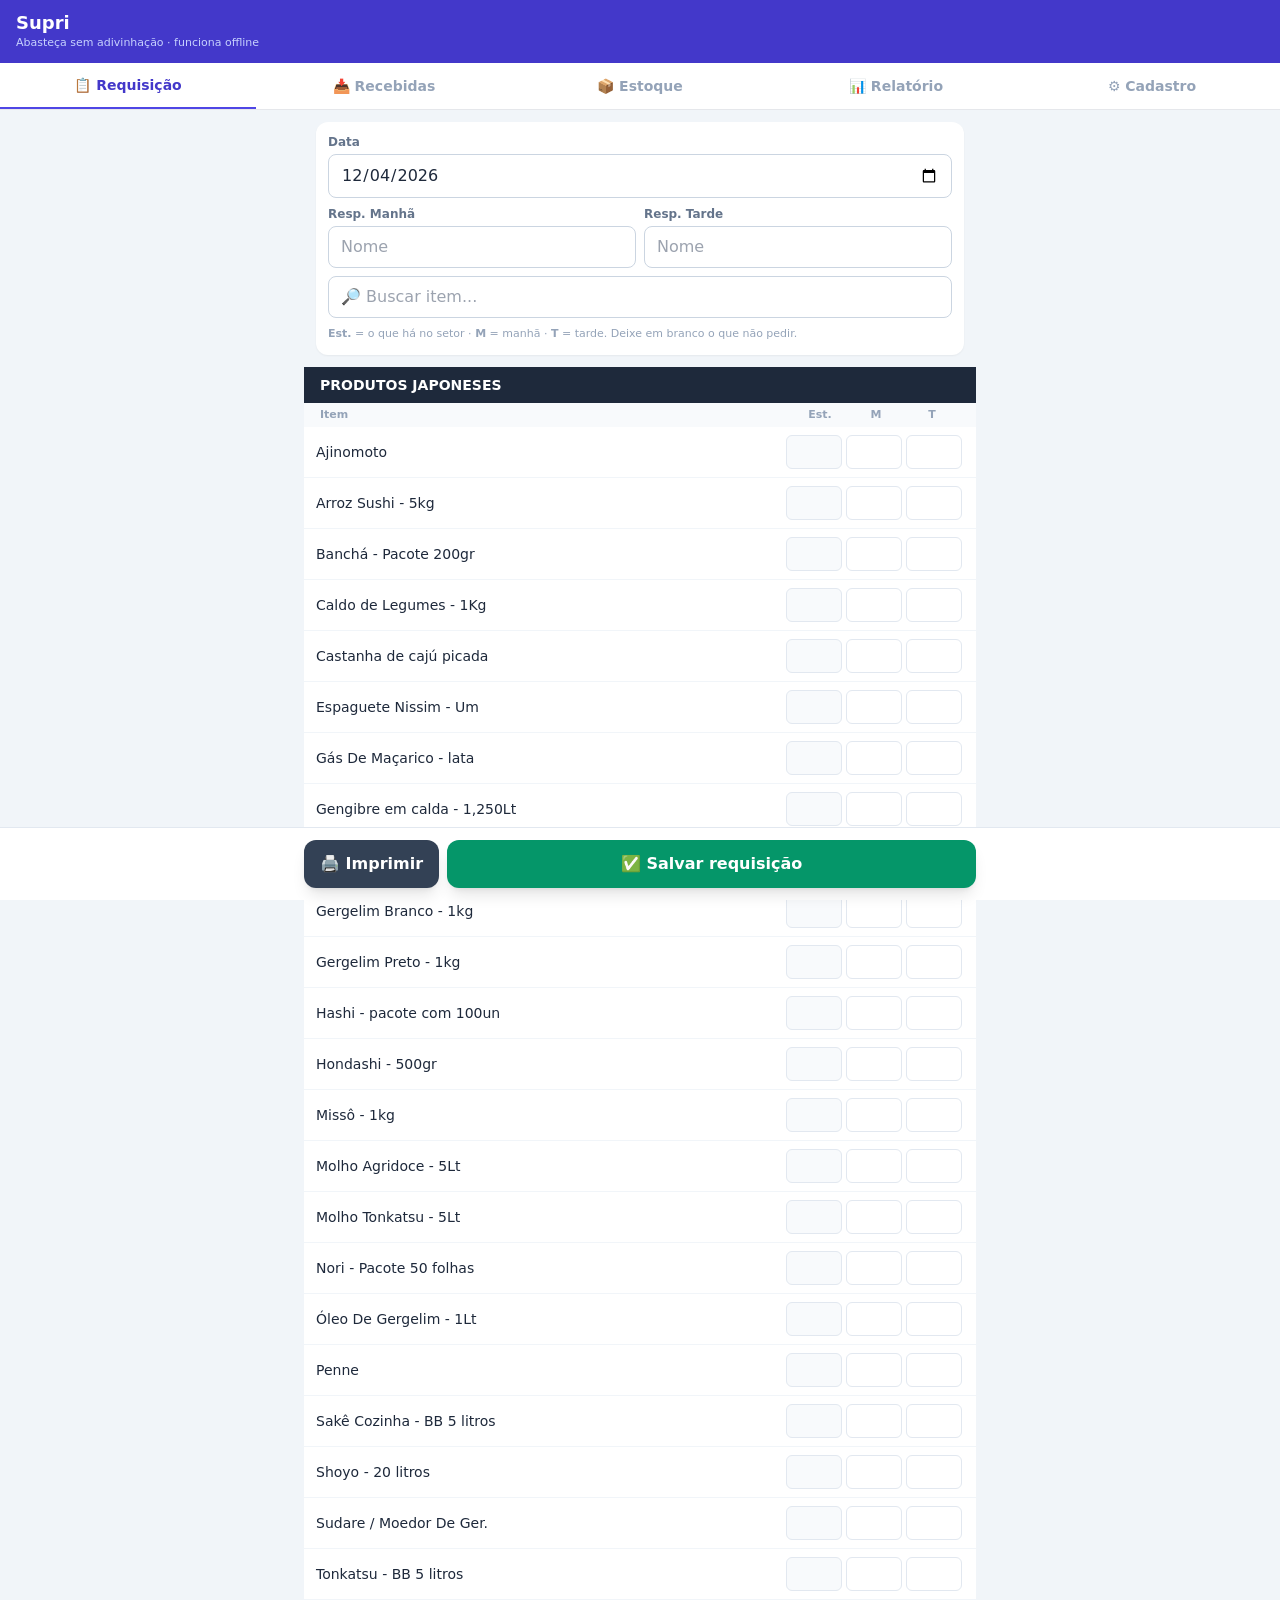
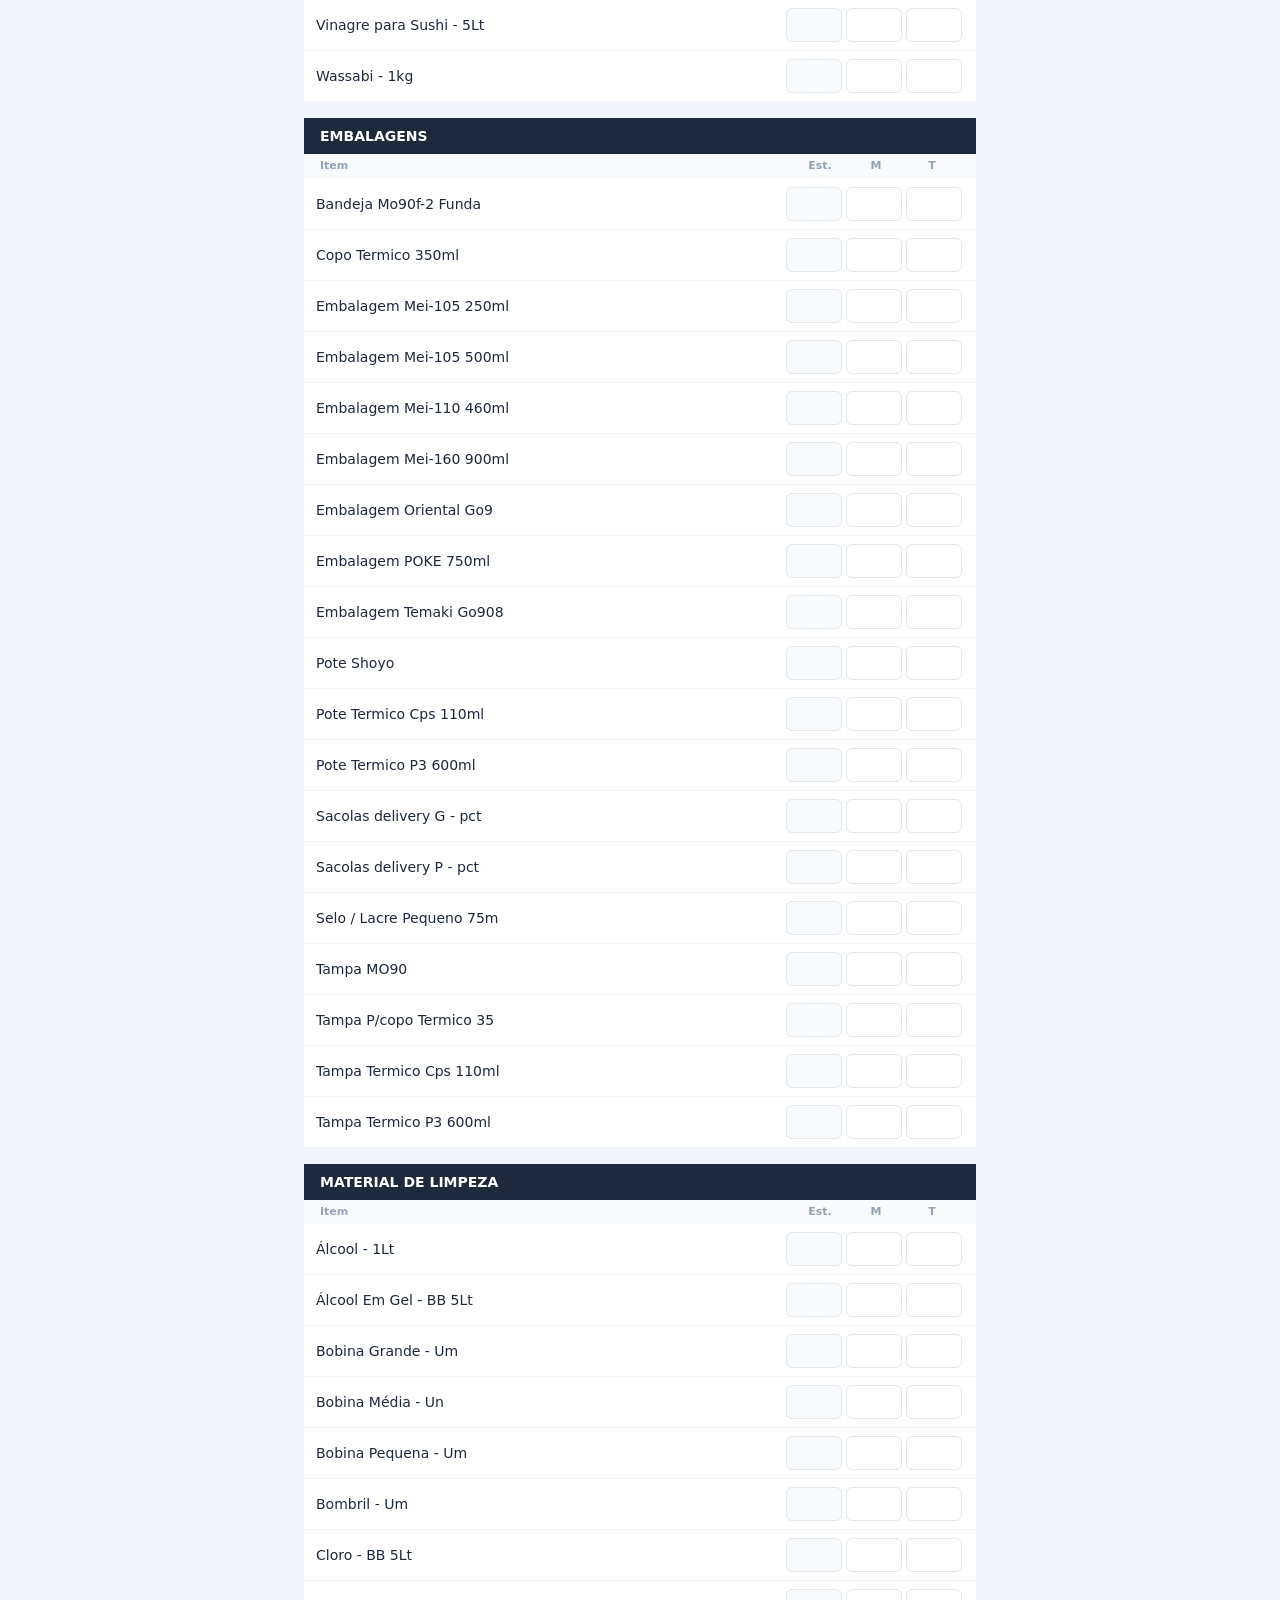
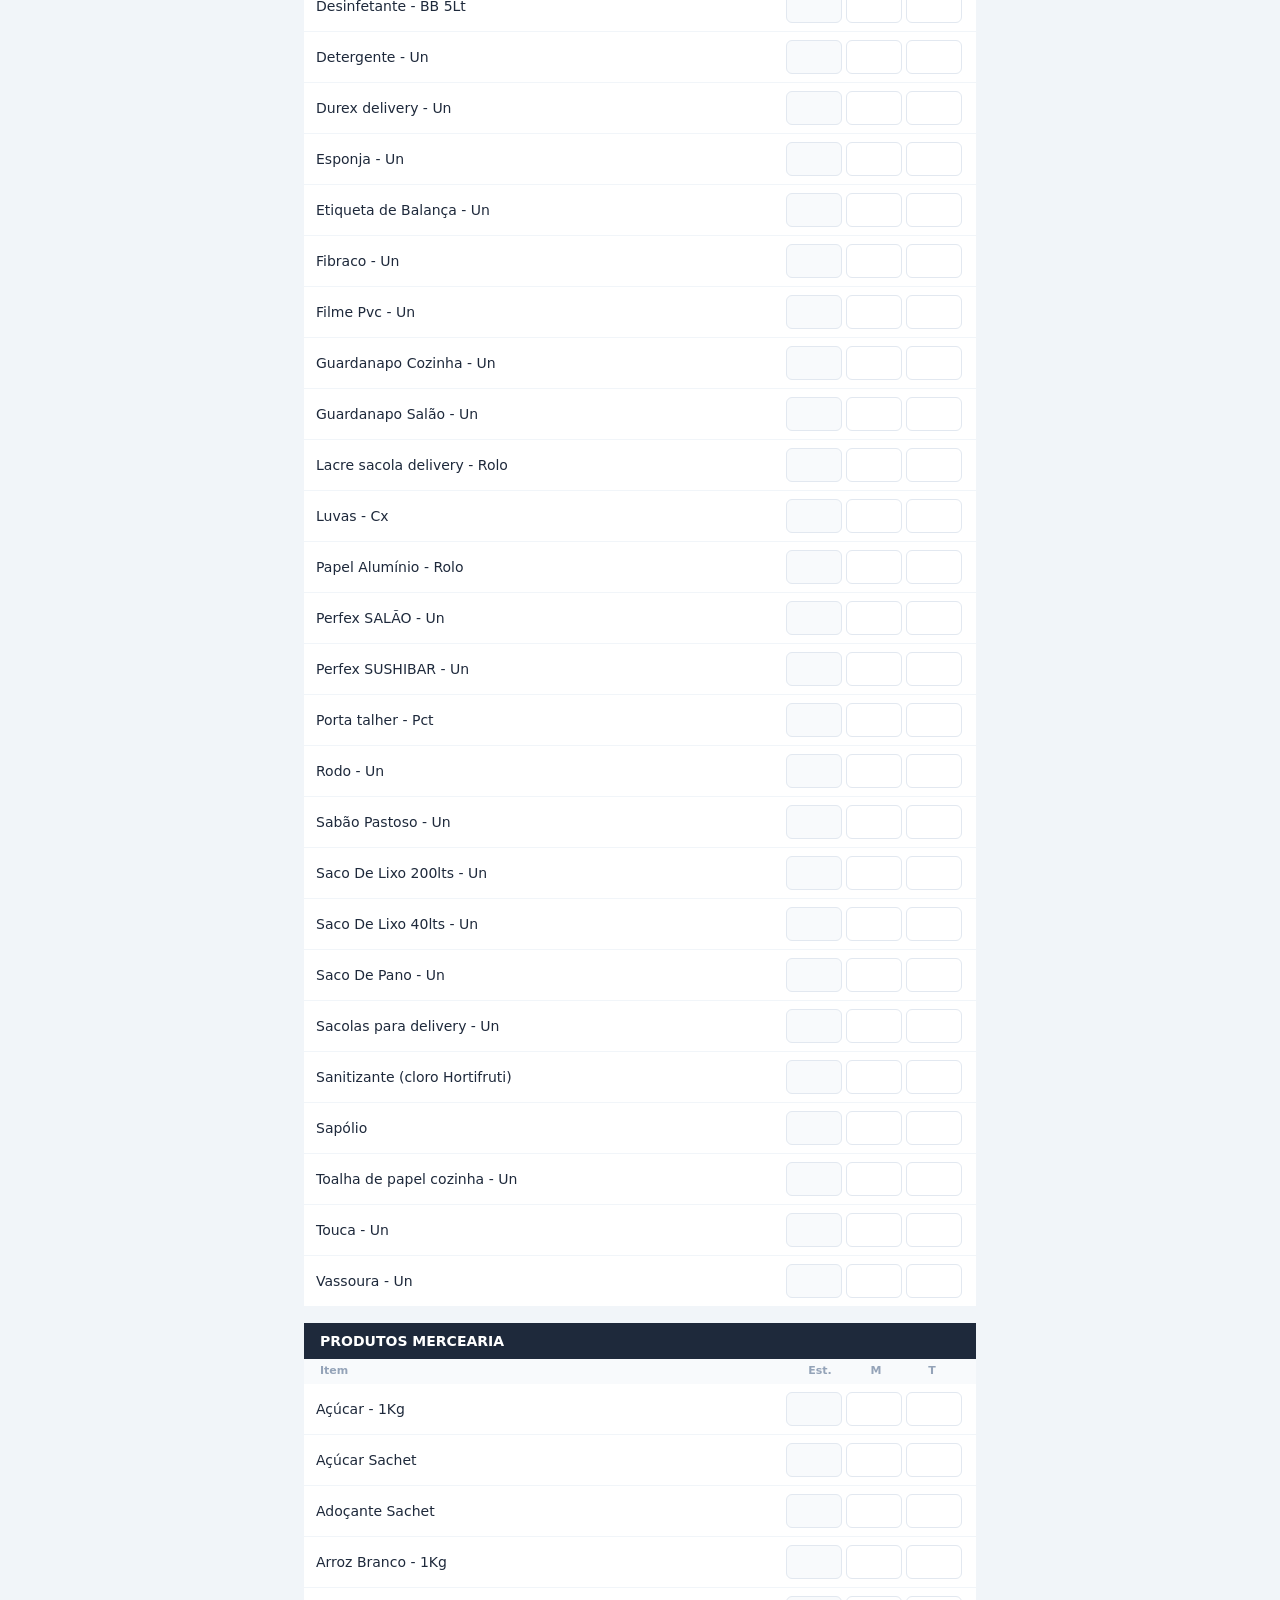
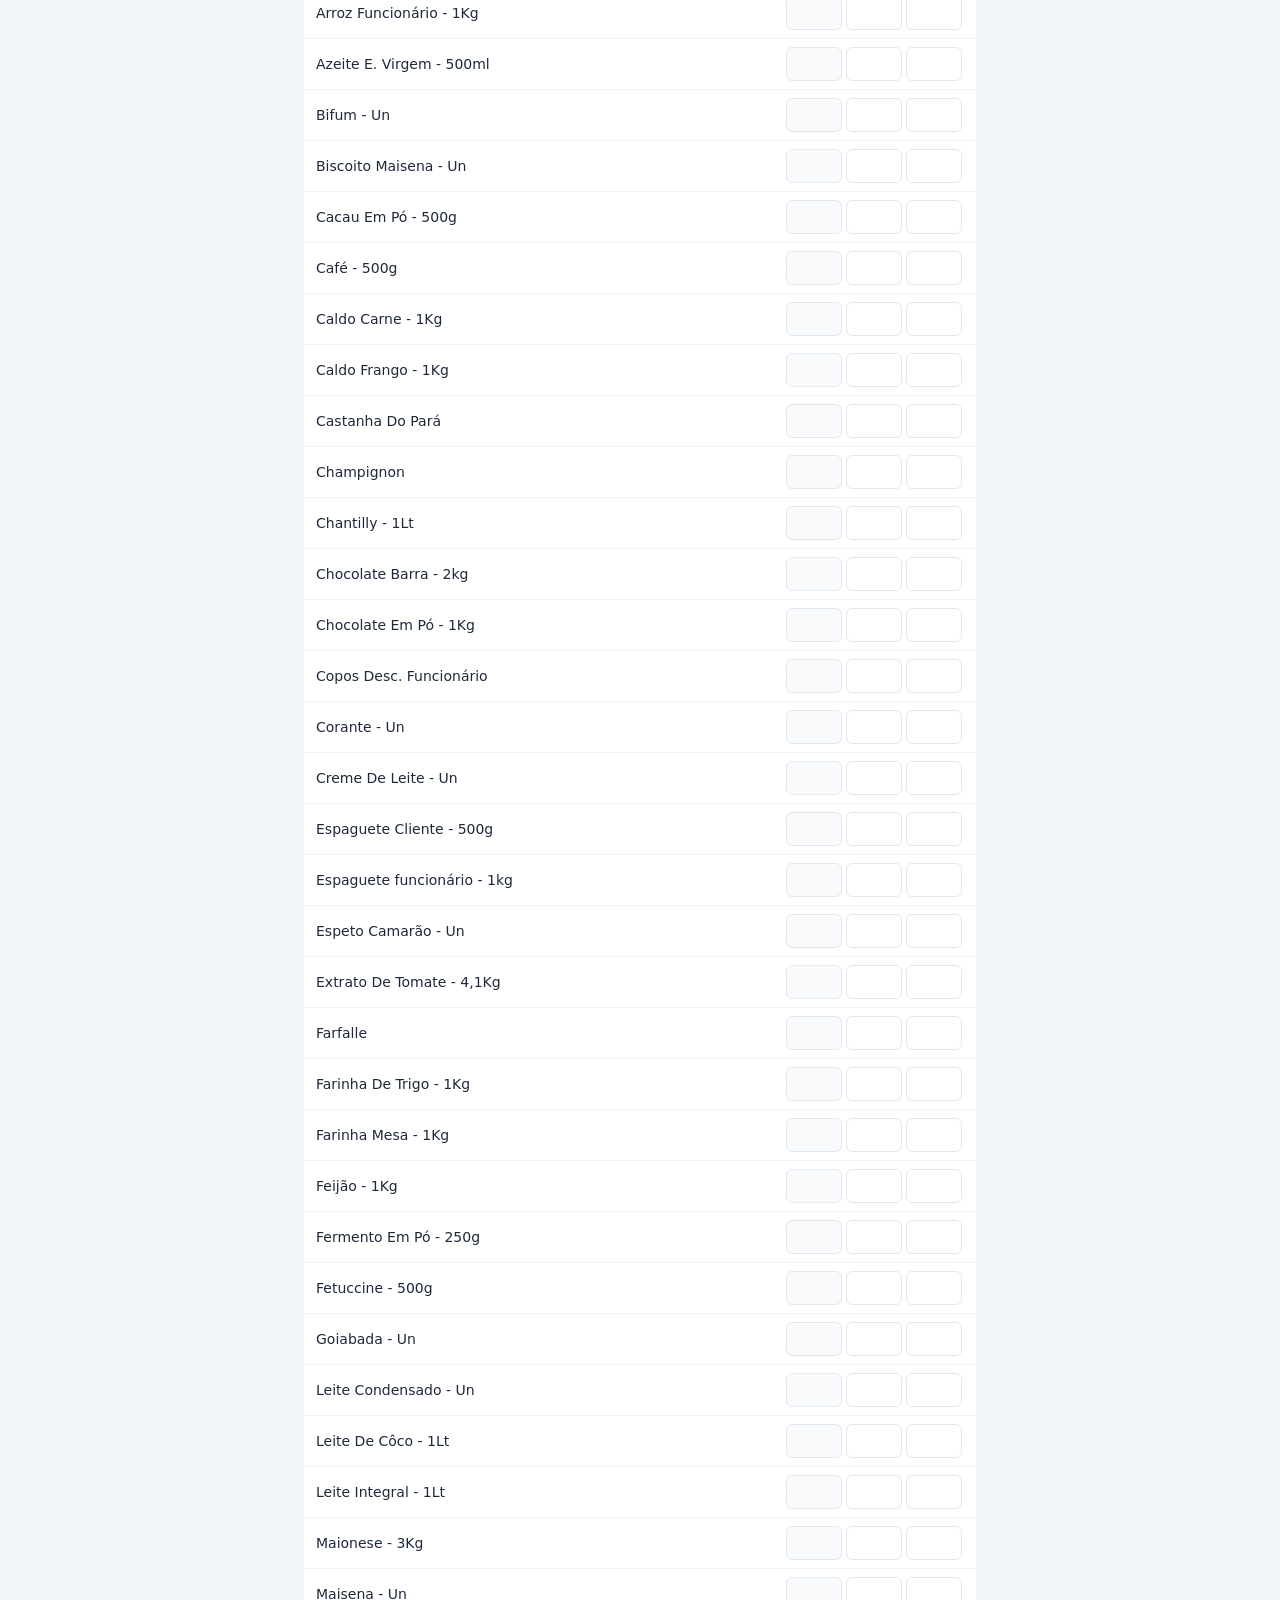
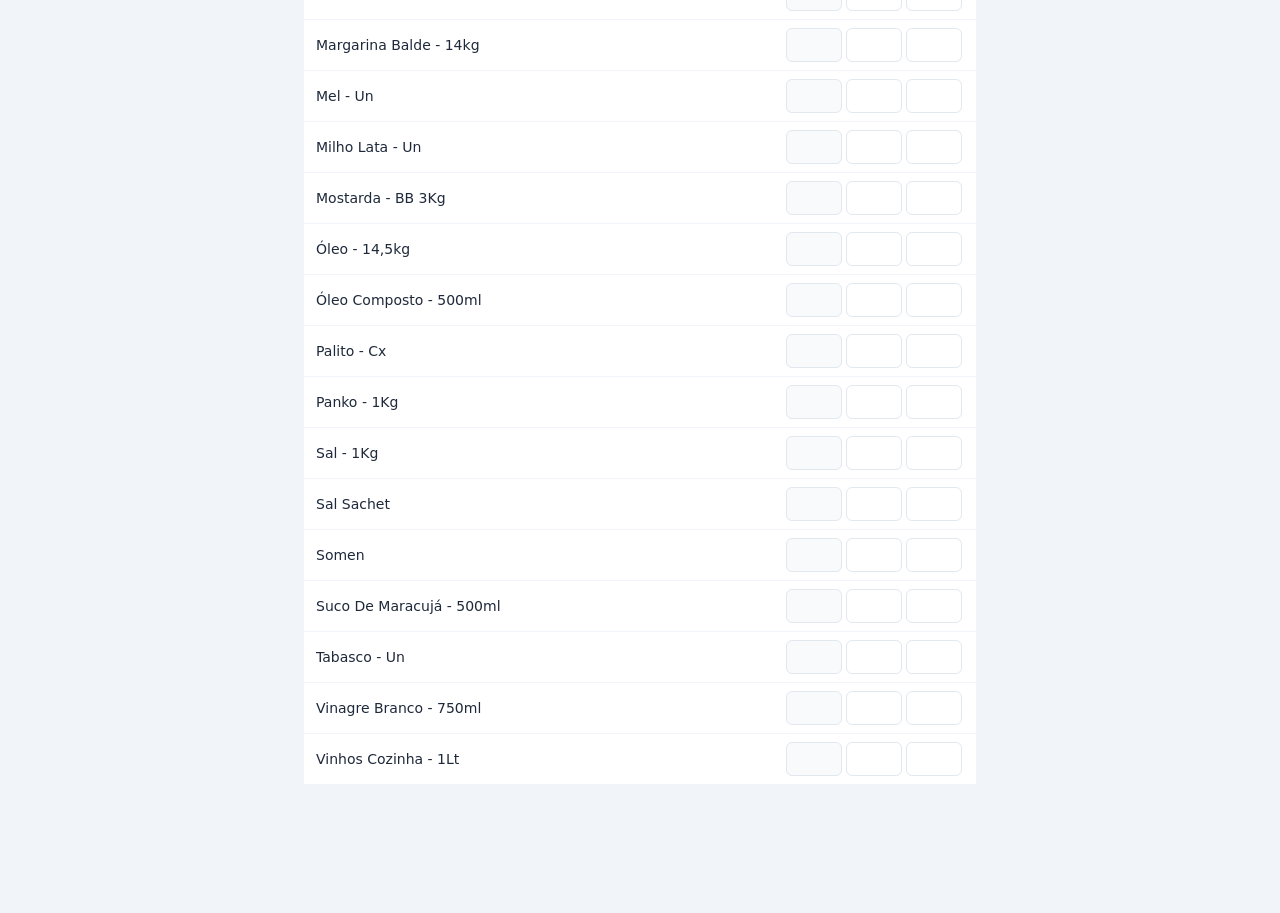
<file: Estoque-App.html>
<!DOCTYPE html>
<html lang="pt-BR">
<head>
<meta charset="UTF-8" />
<meta name="viewport" content="width=device-width, initial-scale=1.0, maximum-scale=1.0, user-scalable=no" />
<title>Supri</title>
<link rel="manifest" href="data:application/manifest+json,%7B%22name%22%3A%20%22Controle%20de%20Estoque%22%2C%20%22short_name%22%3A%20%22Estoque%22%2C%20%22display%22%3A%20%22standalone%22%2C%20%22orientation%22%3A%20%22portrait%22%2C%20%22background_color%22%3A%20%22%234f46e5%22%2C%20%22theme_color%22%3A%20%22%234f46e5%22%2C%20%22icons%22%3A%20%5B%7B%22src%22%3A%20%22data%3Aimage/png%3Bbase64%2CiVBORw0KGgoAAAANSUhEUgAAAMAAAADACAYAAABS3GwHAAAjUklEQVR4Xu2dCXSc1Xn3n/tuM9osr7Itr2AbY0Mwi82S8kVAvQE1Sw%2BmtAmnDQmEnjRpky/na76etLa%2BdKGnPUmbc9oG3NImKScJDsXGMbWxEyxCgIIDOHEMXsC7LUu2JVnbzLzve%2B93/s87Vx7Jkq1lJGb03t85EznCGs2M/8%2B9z33uswgaMZSoqSG7qmq9Wr/%2BwVD/2tWrlR10nF1Aypklg7abiaz5QtizlczYimiREJZNpEbsVRryiSClZCiIdgnLC5UKDxHJvZZT/gaJ4LBTOv699etFjhaetRsaVou6OgqJxIj8o4t8vt3eWLNGWTt27LDq6m4P9H%2B/f%2BXR6UJ5SxVZtxLJGxWpeZZwk8JyiJQipaLPJJRpMuIvdgTZVoLfhBA2/oeUDEgqPyVI7Cey3hQkX1Uis/35LTOO6XdbU/Oyc9ttt8naWiGH8xMYNgOA8PfsIaEtfNUd9ZOdROIupfz7SMrbHbeiAr8cIg/DFCkKFSm8WXxX8esSQljD%2BeYNI4NSKitirOoKi7slyBa2nWTjwFIf%2BK2tZFkvC%2BFuCNLpFzf9dMopvDp4CAsXkhouQxgGA1Bi9WqytPDvX3byamW5v08UPuw65ZOlCikMO0jKIBRCKKWUJYTA6xiG12IoYPBvr4QQEl8sy7Ftu5QsYZMftJ0isr8npP%2Bd57dN3a0NYf16wgKZV9cor6LDtqVdnUj49peJ1Cddp8Lzg1aSMgPfDrugxXuhwdAFzAECV2RZnu06FeQHrRki8YyQ4Te0IeRqLB/kSYSKzVKQUPcvO1AlrDFfU2R9zraTnh%2B0wKWB/x85gAbDJVGQExZLx3Uq4SJnBMknlTz3l89vm9sAXzkS0tB3gyH72PDR8EIg/vuWn3yErIp3bKfsC1KlvYzfhNMsnD7HiN/Qf6BvaIYUNAQtQVPQFjQGrUFzkfaGxpBW5Joa5dTVieCepe9VW9aEp123fEUQtFIoM6EQFoxrSM9vMGTBOVralmc7cI38tq1Snnnkhe0LTmgNDvaTGuQOoASiPBD/vUuPr7Cc8Tsdp2RFxj8bSOWrKHZvxG/IGwgI2tAWNAatQXPQHjQILerI4UAZhAEoa80aEghL3be8fo3tJLcIsqZm/Gb22YyrYxg%2BItcIWoPmoD1oEFqEJolgCANjgC4KfkF0MXHvipNPJdwJj6bSjSGsz8TsDSNJdLcgVDIxyU77Z9Zt3Dr1sej3n9dofxiAAURPfPfdh8d5Yem3bavkQT9o8YmUWfUNHxGIFonAdSrdUHY%2Bm7E7Ht%2B8eVbTQIygnwbAbg/t3Hmk0vWTWz2vckk60xgQIXfBYPiokUHCm%2BRkMi1v%2BW5qxeLFM1tqa/GaLp1G0Q%2BfCQdeIvhZbsZbB/Gn0o0ZI35D4WA50CS0CY1mzwRdKTUX45I7AGKtSGu4d9mJp1x3zKOZoCkQZuU3FCCKZOA54xzfP7du47bqx7R2B20AOsa6atnRtaXJKWtS6QafiNwCfO8Gg8ZPJqrcjlR97aZtM9Ze6p6gzx1AW8%2Bq5YeXeXbFS0GYCoikSWcwFDg4GFuhYyedTNi6fNNLs7ZdbCfowwCiiM%2BqVfWT7YzYJYRVJWUaJ%2B5%2BnBkMho8aJS0rIZSSDaGnFm3ahNTq3sOjvQp69Wrim14rFXzPsUsnh2EKMVcjfkORICxoFtqFhqFlaLq3F3%2BBqPV28fZrxx/2vAnL/KAlyKY2GAxFAzQL7ULD0DICOb0lz/UwACUWrl%2Br7r67eZwt7Cf8oNWs/IYiRljQMLQMTUPbPXOGuhkAKrlqqVY66davu%2B6YKZHf35%2B7AoOhILGgYWgZmoa2ofHcV9rlF8FPqq0ldc%2BK41fY5O2WKtAZdpe8KzAYCphsEbIjQ8pc/cLWaft0Midec5c1oICdC1uk/DPbKXWUCqMiL4OhuBHQMjQNbUPjkdYjsn/gNFJ1310nrxSh845UgZv1lYwBGEYDehfwlR1ct%2BHFqe9H2heSd4CaGi5SVyoTftZxyhNEEtuDEb9htCCgaWgbGofWI82zyNGDR6iVK09MSkjaLYQ9SSlkPJgCdsNoAi1YXDRda0xbdPWWLdWN0L6FdoV4m14gf8tzx1ZJmUHo06z%2BhlGGENA2NA6tZz0f20Kvzuxp4AGpAvhKo%2ByNGwznj7yscUEP4DvQPqv9rppTU9xEuF8Iq1xFRmCswDAKgRvkIEeozU/b816sm1zPBwE3GS5z3cpytCs04jeMXuAGBSG0Ds3jfUYnYUU13JxTmD7khtENNM5aV1TDBnDDY8pVKrxFcityk/ZgGPUgPQLRoFugfcFNbAXtJEGJri7WBsMohrvuK0oLRYstJeUcy3IT2dQHg2HUA62z5qF9KdQiy/JQSDaskzgMhkIBWofmoX1HWPQxo31Df%2BDGhDp7LDumQv9/Tp4pIqB5aN9RpOZmZ3KZ2L%2BhT9Dr2/cV%2BWnForfsSC4h7pUsQV5CkG1ns8gKH2SIErTviH50zzLEF4hdKqLOdknjqxy6bH6CLpuXoDHjbO6/0HjSp4P70nRof4baWyUlSzAZsjg%2BL2hf3LPsWLbmt0hetWHEgPh5hReCPnFnBd18exmVVUQlJNrl4SG2kuhMY0A/2dhKu97oIC8JX6nQB3xmR7jeu/xENLnPYMhBiz9RYtHvPj6B5i70qLNdUZjts6b9Za0c14MbRPTa9nb68febyU0g0bjQP1JBGMxb6K/SMMKw28M5wYLFP2eBR63Nin18nvuTayjZPwd8PiC6dUUZ/3nzD5qptNwq8MOxMje/hguBAWRSit0erPxt5xTZ6AN%2BkTAJH4wtorYWRR9fWk4Lri2hVCcOyIX9CRf4yzOMNBCy7xONr7LpptvL2O3puer3Sdbvx3PAeHhQVoE7GMYADN1dGhhAWtLl8xN84IXPP5DkeKz4mbSiKdNdqprqko9JvwWssgJ%2BaYaPhGw1yKx5iQEJPxecH0pKBc243KPAL%2BwbMmMAhm5wJzRbcJyfD8KD/Hyw6uu7gsE%2Bx0hgDMDQK3m5zCpw/x8YAxhBdC5Nb18LZZnU8f/T9QEffgejYQ6jhtEtsWUVdpWVMYA8okOBiJfrmLmOoGBFxYEyCLo/wiD6Pm5TgX4O/FzX82Tj77nJaMMFtwMUgg7uTQ0qhs/jKRAObZV07KBPjlfYF2JmyuMQyF3J4S8jWSzwIWjF%2BTO2FfnTnivI9YgcR3Bo0OIfjEKEErm5oTYORZmMYiNRUvFzsk/OMXbBsXjbjpLOIDI8Da/QuMvPPoaMIk5lQG7P2YaAKsfZ/Hr6GwmCISdKBe3bnaazjQElCjw3yBjAINCrOuLl6ZRkoSIJbMJEm6ZMdah6ukPV1TZNrLJpwgSbb0RLSwV5HgxBnBevjG5cg6zwET7s7FTU2aHo3DlJzU0hNTdJOnM6pDNnQmo6E32vrU1RRwcMJ8rMhGE5riDHOX9Tqw1ioL48/j4MrP2cpJ%2B80EoPfW4c%2Ba3ZzjmXOM3i/dguUUe7op%2B80BLdAxQ4xgD6iXZNsBpCgFh2J1U5tODjSVp0XYLmL3Bp2gyXysqGL%2BYBVwmuxenTITXUh3T8qE9HDgd07GjA/x/GkU4r3hVc7DpZo%2BCdYgC7BBt0qeDEtplzPLp1eRnf8GJX6%2BtSDLuY4xLnAD33TBPVHwuotEwMyo0aScS9y48P5pwTK7AiYrXvaJdUUWnR9Tck6RN3lNCi6xM0dmz3Y1RPoelV81KrJ3syuf8SOSmKua5WX2DHOHk8oA8/8OnAXp8%2BPODTieMBNTdLzujELqFz9geyK/gZRSsfqKSPLytnrw27VM/iF3w%2BiaTgz%2BfFH7bQzp%2B1F0EeUPbMZQygbzgKoqJVd%2Bx4m5auKKE7f6ucZs4%2Bv3Gyn569PBqRQ2qOr69/b1%2BrcmNDSAc/8Om9X2fo/T0ZOvihz%2B8FO0N/jEAbLWoBkNvziTvLacp0jy%2B5%2BHYXZxgZfT6H9qXZZao/lqHSskJPgjuPMYA%2BwKoGfxwsu7OUfueTFVQ9LRK%2BXgFHQvD9JXfn0e5aT86eCemHz7TShvXtVFbef/cEBobENnytqnb5hheHY7hECHUeP5ihM40hH9Jxzimm8khzBugFiP9ci6TL5rj0%2BBfH0vWLE5HwkReDyE4BBo97M8Zco8Cfx0%2BwaeYslw/dCHX2Fwga0Rys%2BA0nfDpxJNMVtsVngVAnzgx6RygmjAHkgnCjIGpplvSbK0vpC18eS%2BXIadfCL4KoRre3k1PEzncNijjMOgDtd6HvKaLCl%2B7Gw4ZW2Ck/fWIMINcfJKLWc5I%2B9cgY%2BoPPjulyd4pN%2BH2RD5ctb/cNBYIxgCzYyiH%2Bz/xhJT30qYpsRVRhujuG/FGA3uzIA5%2B/pUXSQw9XsPh1DvxgXAVDcRF7A4D4sfLfWlNCn3m8kld%2BnWZgGP3E2gCwwuNQOKnKpj/%2ByliOYuTDTzYUD7E2AI5vpxT7/QgRhmY6WuyIrQFA/O3tiq69PkG3Ly1l1wfukCFexDoKhJDeg79XESWLDWMcu2f6ArjYATs3TSHXJTOH8vwTSwOAkJDmMP9Kj65fkoyKOIZh9e9qH5jN3R8qeJ1dz4lLrtju3/kjlgbAnY4zim5bWsJuD8Ke%2BXR/dCTpfN2AohPHQzpxzKf6kyGdPSPpXEvIef84hHPxuUXkOoLrCsorLKoca3EtQdXkqK5g4kSb/1vP18kGgcN7nowsbsTSACD4ijEW3XRL8pLuyEDR4sfXt/4nRa/9rJPe252hhlOR4FEtpl0gdmly/RpOgVZdqQVcFukILqapHGvT1GqbZl/u0rz5Ls2Z59H06U63nUvvEPnaceJA7AwA4oAQr7zK48otXcOaD7T4d/5Pir77b6209/005xEhdwYpyMjA1EloupTxAoTo3ng2W0vc2BBwfv%2Bbr6f4PZSVWzS12uH3gYP8wqs9mjjJ7tohCjFjtRCJnQFgwUXt7oKFHv85X%2B6PFv/3v9tK/7GuhWt4y8os/h26ZmCwacJ4DhiQ50UF63qlP3TQp/17M/TjDe00frxFVy706KbfSNINS5LsOmlghHzIH4ZzTrETOwOIuh4QuxH5Qot/04Z2euqfWmjc%2BO499PNBb0loiYSgkmzROWqEX381Ra%2B%2B0knjx9v0sWsTVHNHCS2%2BMcmliTjk43UO1ghHK/EzAOS2Jy2aNiN660MNLWoXCj7%2Bd9adozGV1ohlTOpWKwCHY%2B1ipVOKfvZyJz%2BmzbA5zQN3HZfPdYtqgstIECsD0C4PCtfRwSEfBqAv0H66rYOamkIaO87iXj8jTe4OgdW%2BvCLK2UdZJNyyjT9qp5rfLIncKa9/JZFxIFYGAKRUVFZuc6FLPtChzt2/THPh%2BXBeqPWXXGPA2QGuEs46Wze3c/sUuE3GFYqInwGExDsAaleHvANkk%2BcgLsT24Yb0p9h8JMl1k3C/MNoKWoZKrAyAIzKKeEXMxy0qH6izuwrGAg31PDHcmFX/QvLjBxQTnPYQrf5DXa214OH66FYghW4Ehu7EzwDyjK4eu3yOy/cLxgCKi9gZAFwfuCtD9v%2BzaMGjdxAfgrPnAkNxECsD0OJEJqgOVQ7VDUIUCL71gqs8euChcm5ki%2B8VYu8gw4XE6hAM0F68tVVSZ6fkqEg%2B0EaAmmIkuz33w3b%2BHloIIm1Zp0IYCo/8KKBIwGrPrb/bJDU15bcCRq/4n/ujsfRXfzeBrr7Go3Sn4m4TSL2Gq5Tb199QGMRuB9ClkOikPGOmwxdXIk9JYjrxbcnNSX7seidNr7zcSe/%2BIk0nTwTcWRk7UO6wDJ6TMYDW5Yb8EjsDgEjRG3P/Xp9uvCU5qBlYF0O7Q/iKuQF4IDdn/74M7d4VdWk%2BfMinM6cltbfLaKiEg3Tp8xNkjFGMHLEzAKy2iNb8%2BldpIqoYlsOqdod0tRZ65199TYIfAIdw7ECHPoz6%2BKNt%2BfFjAd8m92YUugrMnCXyTyzbo8MIkFv/z09P5p5Awx26zHVx%2BqrlRZEO3KQLjOJ0dGAHXBOQiMoijduUH2JpANwKsVnSF78yju757bK8FcX0l57i7auEEUaBKrAD%2B%2BE6RcUvx48GHMWCISGtG64TfCa4UkMN6caRWBqAHvgw9wqXvvkvVQVRQ9sfo4ALBAPYsztNb%2B9M069/hVrjgH%2B2pCQyBuMmDYxYGgBAznzbOUl/8VcTuGAkX6WR%2BSTXKHB473m5hhDrL99J089f6aR3dqZ5kiSyXJPJKNfJJL9dmtgaAFIiEJ2ZNdulf3xyEh%2BMi6EvKI9WzaZb5BoECl8Qcv3J1g46sC/T1U3C7AgXJ7YGAHAWwBTFTz86hj716TEFuQtcjG5VYNkrTSTkvbojRc//qJXbsSACpQtiDBcSawMAWPUxW/ev/34iXXtDouiMQKM7ReiQKeYZv/Tf7VwOWX8i4D5IphjmQmKVCtEXWD2f%2BPpZOnok6OoUV2zoVAvt%2B2Nq/F2ryuhbT06iFXeX8ShT3b3CcJ7YG0B0JyB4KuSf/5/THGXBKooVtFjR7hAO9uPG2/SVPxtHX/rTcaSUYhfJZKoaA%2BgGVkYUip%2BqD%2BlPv3Sa9uzO8Apa7AdIfWGGOug7V5VR7RMTyfMsTs4zRhAR%2Bx1Ag9USRtB0NqT/%2B%2BXTtHljlNKsW6kU6yUTh0%2BzDYCvuyFBtU9M4AgRdjhTvWYM4IKdABET8A9/10Rf/9oZztHBSlrshsBdsAPiNO3//dVxfPA3BmAM4AL0QRFRk5/t6KQ/ebyRnvmPVj4jaEMo1haDthMZwf%2B6vYTuX11O585F7ynOxD4MejEgDt8n6miXNG26QytXldGylaXchTnXddIXaMWwoupQKGajfeHRBqo/GXAQoFhdvKFiDOAS6BQEuAypzmii5C23lvBwDaQ35x4m9aG50A1Cp33g1viJ/3eW%2B5nie3HEGEA/0YbAO0KH5FUTzWaX3JTkx9z5ble3OU0hGwRWfBQGffGxRi7QQf5QHHOHjAEMEG0IEAtyiTDiCOkGcJEwrAK7whVXujRtmsNNaHvCvfqzN9AfZe6R3gV%2B9IM2%2BpdvNdPYsfHcBYwBDAEk1OmuDzAE1PyC0nKLJk%2BOxhldcaVH865wacYsh2cRX2AQ2Tz%2BkXab9GEfRTif/0xDV4OvuBG7ksh8gsxM7TrrNGSYAFZ5hE9R3fXTlzp4J8AKi5FMc%2Ba5dMV8j79i10CFVy74WRS4DPfugLML3CCMWZp7hcdp1RikETc3yBhAnsjtwgxgENyEN9uQF0O5UcCCThH4XmmpxQfqy%2Ba43FTrqo953F4x122CMQzn9Ec922Dhxzx6%2B61U1/yyOGEMYJjomXmJkCqmPfKMr%2BwuAffjyCGfXt7WwZNbqqsdHm10828kadH1ia5D9XAlsem954r5Ls80i2Mo1BjACNFbKnK3XQLljscD%2BvBDn9MwZl3m0B3LSjmHB2HK4TACfW8BVyyO7g8wuUAfITqHHxEZnZVaWWmxGI8dCWjdP7fQ5z/bQNu3dnT1G8or2S0Ah3OMXdWdruOEMYACQp8jsNrjcIxp8c1NIf3N2rP0zHdah8cICD1MLaqogAFEUaw4YQygQNHGgF5AMISnv93CNb%2B681w%2BOD/gIxobxW0iL7y6GNUYAyhwdFgSN7XfffocX75BpPlaq/XBFzsOiu3jhjGAIgBGgNvmo4cC%2BuW7URhV5Tl3h3OajAHEh2Lb6qN6BMXNdUG%2Btco7QczcHxDbHUDX/BZLaSDr0yI63Rgt/fk2YK4Qi8/610UsDQAuBSa6Q1RtrVF9bLEYgp/nYn12pxRxfQAMLN87S6ETOwPgCTHtkgtbnvjGRLpuSYI6OhSnKvTWfrBQ0DMD9IT7fNza6udAkTyKfuJ4DoidAWj0YLu//eZEHmm0%2BMZokAX65wBd/lhQKKLZl%2Bf/8p4XgDYYQPycoPx/mkWEru294cYkP5ARuWlDO731Rorbp2PInS4X/KizJHFLi/uAG5Yko8NbHpYuPRfh7NmQ2jswvil%2BLdZjbQA6JRjihvtzzXUJfiCN%2BaX/7qBXd3Rywhomy6NlSlefnfzO17skaHt%2BulHSQw9X0OQpdv7ygrIO/6mTAZd7lpebdOhY0m2kEcHNcOmxz1ey4N74eYp2bO/gZlnYFXAzi5j8SExp0e0OMTrp2usT9PAjFV3Gmg/0gffgBwGHWJGpGjdivQP0RBuCnrYyZoxFy%2B8s5cfhQwG9/monvflaij78wGdjwM6AnH90kdO7iT5YDvaQmlsZhiqzlhZFN92SpK/%2BxXiuIdBuSz7Q73ff%2BxmeXjnY11zMGAPoBS5C0eNL4R5ZRLNmOzRrdgU99KkKNoZ3d6bp3bdTtH8fJj6GXe0GHRcGEe0QuVVdvNr2EmPMXXThWiEeD%2BFjRZ461aE/eLSce/hoA8vXIq0NCYf%2BDw74bMjGAAzdYAFny3j1YAoIOzIGh%2B59oIybS%2BHMsPc9nwdTHDkcsEG0t0ruIBFKxcbUZQy5ClYqSonODryAezVunEVz5iXolluTPLkGtQBsO9m/ky/wfhAD3PNrjFkKORlupM82hYDZAfoJdgFd0q6NAVFDuEnXXJvgB0C0pqkppMZTIQsLN7dIaW49J6mjXVHGV1zqiH6dnis4Dx%2BXcpMm2zRjZlQ8j/phjS6EydfK30W27vjndZ0kY%2Br/A2MAg6CbMeRMedeH1okTbX4suGoQT55d7bXw8xHu7IneTZqbJL35eorrAeK4%2BhsDyAO9dW/oKn%2BEcWR/x8VWcO175x6Ah7Nnpy6G3761nWeL4X4hrp3hzA4wDPRmFIUCjA27SlubpE3/1c7F%2BHFd/UEe7hMNxYS%2B9Hvu%2B23cuyiu0R%2BNMYAYoV0fhG6fe7aVyrkOOEYfQC8YA4gJ%2BuDb2anoG080cYh2OA7YxYYxgBigD%2BU4m0D8uK9Ak644%2B/6xd4HicuupfX6s9t/6%2B2buQoe7i7i7PprYRoGQrgB0M6jR6A7oFuiYA/DNv22mrZvbYx3y7I1YGgDEjhx45Nsg31%2BjjaGQw5j9Qa/6uEs4cTxgt%2Bfdt9NG/L0Q2/kAcIHQExONaPGYN9%2B7IDENt1jD2Z05r%2BTkFOlLty0/bqd/X3eOb3yR62/cnguJrQEAPdQCqQCXzXG42mrJzUkeaNFzugv37c92ZuCvBZI6rwds5N4cY7X/wfda6RdvpriQx/FE1%2Bs3dCfWBqCL4MPsuCMUh%2BtxR1ddk6BF1yXoyoUeTZl6kckubA3DP9AC9Mw7yj23%2BL5iwW/e2EG/eCvFgi8tj9odxuXAPxhibQC56KnwWFH1zgADqRxrc4bm/AUeG8OcuS5Nnmpz6nJvcGixjxyg/uwauWLtLUcoFxxuD%2BzzuWrtjZ930sEPA/7d6C6N32XCnJfGGEBvfqE4X%2BEFvxmzv/xAcfoz0perptg0c5ZLl13u0szZDlVPc3jaC25W%2ByPywYLuDSePB1zAsudXaXp/j0/Hjvpcz4venugfCozw%2B48xgEuQm6GpOzYHvmKXg1OW7Uh4iK2jz/6ESRh95NCEiRaNH29z5AWGAV8cfw9nC%2BwevONk53TBTcFq7mfQoEqy0FGphUjVmUbJw6zrT4Z0qj7g%2BuBUZ1SVjwgWhK87RhtXZ%2BAYAxgEPY0ChoCdAiLGVymjSi/uOCcE2Q6x6B0X/Yaickl8P6q7hI8eGVOA54BxZRT/GYUqqBbDzoOfw8/rcku90hvRD41Y3gMMla58/xxQGK/PBbq7gq4D1n8/8InFHZ0RuhcI5xoVVnUeHimEtpGsoUQHWhPOzB/GAPJEb0bRE54rfInflxvpMQw/xgBGkpzokKEwuNSCZDCMaowBGGKNMQBDrDEGYIg1xgAMscYYgCHWZNvAGgxxRJClFBJnCyS53WAYMdANW4ZISdll2wnko4zw3BOD4aMBWofmoX1LkTLnAEMsgfYtQeKAiJrgx21ErCG%2BKGge2reUpF8JEwwyxAxoHtq3LCV2SZmBP2RcIUMsgNaheWjfEpb1gZR%2BWgjbhIIMsQBaZ81b1gfWkcum7FUq%2BMC2MOLHRIIMox0loXVoHtq3fvGU8IWwX7fYAMiEQg2jHQmtQ/PQPvv9SlAdQkAqGmhoMIxaoHHWuqA6vEk2AD9lb/P9ljbLcmzTRskwelEKGofWoXk2gNWrn7VfrJtcr5R8xbZLuUHB6P0ADHEG2o40Ll%2BB5qF9q6FhdeT2KPqRJdAz3NyHGUYraG7mCGgd7xDat%2BrqiNu%2BZhzrxxm/ucGyvGy7JoNhNAH3x7OgcWgd7wzaRzq0qqlRzpYt1Y0kw/90nQrsCDEfnWYYhYSsbRn%2BJ7QOzUP7fAiuq4Pfr4Tw7H8NgrZ0dnya8YUMowXu0wdtQ%2BPQeqT5rj5NQq5eTdaGF6vfkzL1Q9cdgzoBcxg2jAqgZWga2obGoXUikWsARAsXctsmoSzrr8OgI8imRphdwFDsIPNTQNPQNjQeaT2iKwGutjbaBV7YOn2vDNNPem6l2QUMRQ9Wf2gZmoa2oXFoXb%2BxHje/SqyhtWLn3V%2BqdP3OPSTsKqX8boZiMBQRUgiXSIUNvluycPHmb7bU0lpMfrtwB4gQas/qtWLz5rFNoQq/6joVCImas4ChSFESGoaWoWloO1f8rPje3tnq1cqGn/Tua8e3uG7lsozfHAphXTgoy2AoUFDw7rljkfaw7dqPT1u5Zw%2BJ9evFBeH9PpLfEB4VctWq%2Bsl2RuwSwqqSMp0dGmowFDoKGZ9CKdkQemrRpk1TTlFW0z1feR9VYDgQKxs/GKrUwxYXy1hm3qChCODZPBKahXahYWhZhz37aQBE2C5wW7bppVnbMkF7bTIxCTdnQRF8AoZYIwJoFZqFdqHh3lwfzUXrgOvqRMA7wbYZa1OpxnWuU%2BkqksYIDAUJtAmNQqvQLLQLDV/sxV6yEH79epJr1ihr47bqxwK/9bmkN8lRSmYK8hMwxBZoEtqERqFVaBbavdQH0s8KMGWtWUO0c%2BeRStdPbvW8yiXpTGNAZJkRS4YCQAYJb5KTybS85bupFYsXz2yprcXLOn/h1Rf9NAAQRYbuvvvwOC8s/bZtlTzoBy0%2BEWfVDeB5DIZ8gQOvYLcnlJ3PZuyOxzdvntXUV8SnNwYo3MgI8ET3rjj5VMKd8Ggq3RhyJqnADESDYWSIetkKlUxMstP%2BmXUbt059LPrN5zXaHwYoWogf7pCy8AszmbNrHTtp23Yi22XaYBh%2BcMkFzUF70CC0CE0OVPxggDuARok1a0ggqejepcdXCMf5d8cqneoHLThxI%2BY6yOc1GC4GXB4UtlQ6gew4qYLg0xu3T9sK8dfWIsPzfI5PfxmSUBFjRZjpnqXvVVvWhKddt3xFELRSKDNIncDuMqTnNxiywOORtuXZjlNBvt%2B2Vcozj7ywfcEJrcHBflJDFihirfqi4b7lJx8Rwvq645RXZ/xm3qqMIRiGAAsfeWieO5aCoO2EUvLPN7w09Wk8Z672BsuQDSBC8d4jSKj7lx2oEtaYrymyPmfbSc8PWvDfjWtkGACRq0MkHNeppDBMZQTJJ5U895fPb5vboBB04WcbuMvTkzwZQERNzctOXd3tvB3dv%2Bzk1cqyv0ykPuk6FZ4ftJKUGR7HFHWiNucEQy4q25NKkWV5tgtXJ2jNEIlnhAy/8fy2qbt7aiwf5NUA9G6AqhvtFkWG4P4%2BUfiw65RPliqkMOwgKYNQCIF3bSGGas4LsQP/9oifS3xBxzbbLiVL2OQHbaeI7O8J6X9HCz9yd3CzO/RVP5dhMIAInMxzc7BX3VE/2Ukk7lLKv4%2BkvN1xK6L%2BKzKNLY4UhdjZ8Aajzo2wCHO3MCo4P38O4uVgjSXIFradJO7UTESB39pKlvWyEO6GIJ1%2BcdNPkcIc%2BfmoTcktY8wnw2YAGhjCjh07LO0asXu08uh0obyliqxbieSNitQ8S7hJgcwKpUipqG4BxmE61RU7gkUeLWhRhFzJgKTyU4LEfiLrTUHyVSUy25/fMuOYfrdwp2%2B77TY5XMLXDLsBnEeJmhqyq6rWq/XrH%2ByqzIGFBx1nF5ByZsmg7WYia74Q9mwlM7YiWhRVopnmFMVJNIpUEO0SlhcqFR4iknstp/wNEsFhp3T8e7mpyujViXaFUbfC/Lo6ffH/AX%2BjimdYihNWAAAAAElFTkSuQmCC%22%2C%20%22sizes%22%3A%20%22192x192%22%2C%20%22type%22%3A%20%22image/png%22%7D%5D%7D" />
<meta name="theme-color" content="#4f46e5" />
<meta name="mobile-web-app-capable" content="yes" />
<meta name="apple-mobile-web-app-capable" content="yes" />
<meta name="apple-mobile-web-app-status-bar-style" content="black-translucent" />
<meta name="apple-mobile-web-app-title" content="Supri" />
<link rel="apple-touch-icon" href="[data-uri]" />
<link rel="icon" href="[data-uri]" />
<style>*,:after,:before{--tw-border-spacing-x:0;--tw-border-spacing-y:0;--tw-translate-x:0;--tw-translate-y:0;--tw-rotate:0;--tw-skew-x:0;--tw-skew-y:0;--tw-scale-x:1;--tw-scale-y:1;--tw-pan-x: ;--tw-pan-y: ;--tw-pinch-zoom: ;--tw-scroll-snap-strictness:proximity;--tw-gradient-from-position: ;--tw-gradient-via-position: ;--tw-gradient-to-position: ;--tw-ordinal: ;--tw-slashed-zero: ;--tw-numeric-figure: ;--tw-numeric-spacing: ;--tw-numeric-fraction: ;--tw-ring-inset: ;--tw-ring-offset-width:0px;--tw-ring-offset-color:#fff;--tw-ring-color:rgba(59,130,246,.5);--tw-ring-offset-shadow:0 0 #0000;--tw-ring-shadow:0 0 #0000;--tw-shadow:0 0 #0000;--tw-shadow-colored:0 0 #0000;--tw-blur: ;--tw-brightness: ;--tw-contrast: ;--tw-grayscale: ;--tw-hue-rotate: ;--tw-invert: ;--tw-saturate: ;--tw-sepia: ;--tw-drop-shadow: ;--tw-backdrop-blur: ;--tw-backdrop-brightness: ;--tw-backdrop-contrast: ;--tw-backdrop-grayscale: ;--tw-backdrop-hue-rotate: ;--tw-backdrop-invert: ;--tw-backdrop-opacity: ;--tw-backdrop-saturate: ;--tw-backdrop-sepia: ;--tw-contain-size: ;--tw-contain-layout: ;--tw-contain-paint: ;--tw-contain-style: }::backdrop{--tw-border-spacing-x:0;--tw-border-spacing-y:0;--tw-translate-x:0;--tw-translate-y:0;--tw-rotate:0;--tw-skew-x:0;--tw-skew-y:0;--tw-scale-x:1;--tw-scale-y:1;--tw-pan-x: ;--tw-pan-y: ;--tw-pinch-zoom: ;--tw-scroll-snap-strictness:proximity;--tw-gradient-from-position: ;--tw-gradient-via-position: ;--tw-gradient-to-position: ;--tw-ordinal: ;--tw-slashed-zero: ;--tw-numeric-figure: ;--tw-numeric-spacing: ;--tw-numeric-fraction: ;--tw-ring-inset: ;--tw-ring-offset-width:0px;--tw-ring-offset-color:#fff;--tw-ring-color:rgba(59,130,246,.5);--tw-ring-offset-shadow:0 0 #0000;--tw-ring-shadow:0 0 #0000;--tw-shadow:0 0 #0000;--tw-shadow-colored:0 0 #0000;--tw-blur: ;--tw-brightness: ;--tw-contrast: ;--tw-grayscale: ;--tw-hue-rotate: ;--tw-invert: ;--tw-saturate: ;--tw-sepia: ;--tw-drop-shadow: ;--tw-backdrop-blur: ;--tw-backdrop-brightness: ;--tw-backdrop-contrast: ;--tw-backdrop-grayscale: ;--tw-backdrop-hue-rotate: ;--tw-backdrop-invert: ;--tw-backdrop-opacity: ;--tw-backdrop-saturate: ;--tw-backdrop-sepia: ;--tw-contain-size: ;--tw-contain-layout: ;--tw-contain-paint: ;--tw-contain-style: }/*! tailwindcss v3.4.19 | MIT License | https://tailwindcss.com*/*,:after,:before{box-sizing:border-box;border:0 solid #e5e7eb}:after,:before{--tw-content:""}:host,html{line-height:1.5;-webkit-text-size-adjust:100%;-moz-tab-size:4;-o-tab-size:4;tab-size:4;font-family:ui-sans-serif,system-ui,sans-serif,Apple Color Emoji,Segoe UI Emoji,Segoe UI Symbol,Noto Color Emoji;font-feature-settings:normal;font-variation-settings:normal;-webkit-tap-highlight-color:transparent}body{margin:0;line-height:inherit}hr{height:0;color:inherit;border-top-width:1px}abbr:where([title]){-webkit-text-decoration:underline dotted;text-decoration:underline dotted}h1,h2,h3,h4,h5,h6{font-size:inherit;font-weight:inherit}a{color:inherit;text-decoration:inherit}b,strong{font-weight:bolder}code,kbd,pre,samp{font-family:ui-monospace,SFMono-Regular,Menlo,Monaco,Consolas,Liberation Mono,Courier New,monospace;font-feature-settings:normal;font-variation-settings:normal;font-size:1em}small{font-size:80%}sub,sup{font-size:75%;line-height:0;position:relative;vertical-align:baseline}sub{bottom:-.25em}sup{top:-.5em}table{text-indent:0;border-color:inherit;border-collapse:collapse}button,input,optgroup,select,textarea{font-family:inherit;font-feature-settings:inherit;font-variation-settings:inherit;font-size:100%;font-weight:inherit;line-height:inherit;letter-spacing:inherit;color:inherit;margin:0;padding:0}button,select{text-transform:none}button,input:where([type=button]),input:where([type=reset]),input:where([type=submit]){-webkit-appearance:button;background-color:transparent;background-image:none}:-moz-focusring{outline:auto}:-moz-ui-invalid{box-shadow:none}progress{vertical-align:baseline}::-webkit-inner-spin-button,::-webkit-outer-spin-button{height:auto}[type=search]{-webkit-appearance:textfield;outline-offset:-2px}::-webkit-search-decoration{-webkit-appearance:none}::-webkit-file-upload-button{-webkit-appearance:button;font:inherit}summary{display:list-item}blockquote,dd,dl,figure,h1,h2,h3,h4,h5,h6,hr,p,pre{margin:0}fieldset{margin:0}fieldset,legend{padding:0}menu,ol,ul{list-style:none;margin:0;padding:0}dialog{padding:0}textarea{resize:vertical}input::-moz-placeholder,textarea::-moz-placeholder{opacity:1;color:#9ca3af}input::placeholder,textarea::placeholder{opacity:1;color:#9ca3af}[role=button],button{cursor:pointer}:disabled{cursor:default}audio,canvas,embed,iframe,img,object,svg,video{display:block;vertical-align:middle}img,video{max-width:100%;height:auto}[hidden]:where(:not([hidden=until-found])){display:none}.pointer-events-none{pointer-events:none}.fixed{position:fixed}.sticky{position:sticky}.bottom-0{bottom:0}.bottom-24{bottom:6rem}.left-0{left:0}.left-1\/2{left:50%}.right-0{right:0}.z-50{z-index:50}.col-span-1{grid-column:span 1/span 1}.m-3{margin:.75rem}.mx-0\.5{margin-left:.125rem;margin-right:.125rem}.mx-auto{margin-left:auto;margin-right:auto}.mb-1{margin-bottom:.25rem}.mb-2{margin-bottom:.5rem}.mb-3{margin-bottom:.75rem}.mb-4{margin-bottom:1rem}.ml-auto{margin-left:auto}.mt-1{margin-top:.25rem}.mt-2{margin-top:.5rem}.block{display:block}.flex{display:flex}.table{display:table}.grid{display:grid}.hidden{display:none}.w-14{width:3.5rem}.w-16{width:4rem}.w-40{width:10rem}.w-full{width:100%}.max-w-2xl{max-width:42rem}.flex-1{flex:1 1 0%}.shrink-0{flex-shrink:0}.-translate-x-1\/2{--tw-translate-x:-50%;transform:translate(var(--tw-translate-x),var(--tw-translate-y)) rotate(var(--tw-rotate)) skewX(var(--tw-skew-x)) skewY(var(--tw-skew-y)) scaleX(var(--tw-scale-x)) scaleY(var(--tw-scale-y))}.cursor-pointer{cursor:pointer}.grid-cols-1{grid-template-columns:repeat(1,minmax(0,1fr))}.grid-cols-2{grid-template-columns:repeat(2,minmax(0,1fr))}.grid-cols-3{grid-template-columns:repeat(3,minmax(0,1fr))}.flex-wrap{flex-wrap:wrap}.items-start{align-items:flex-start}.items-end{align-items:flex-end}.items-center{align-items:center}.justify-end{justify-content:flex-end}.justify-center{justify-content:center}.justify-between{justify-content:space-between}.gap-2{gap:.5rem}.space-y-1>:not([hidden])~:not([hidden]){--tw-space-y-reverse:0;margin-top:calc(.25rem*(1 - var(--tw-space-y-reverse)));margin-bottom:calc(.25rem*var(--tw-space-y-reverse))}.space-y-2>:not([hidden])~:not([hidden]){--tw-space-y-reverse:0;margin-top:calc(.5rem*(1 - var(--tw-space-y-reverse)));margin-bottom:calc(.5rem*var(--tw-space-y-reverse))}.space-y-3>:not([hidden])~:not([hidden]){--tw-space-y-reverse:0;margin-top:calc(.75rem*(1 - var(--tw-space-y-reverse)));margin-bottom:calc(.75rem*var(--tw-space-y-reverse))}.space-y-5>:not([hidden])~:not([hidden]){--tw-space-y-reverse:0;margin-top:calc(1.25rem*(1 - var(--tw-space-y-reverse)));margin-bottom:calc(1.25rem*var(--tw-space-y-reverse))}.divide-y>:not([hidden])~:not([hidden]){--tw-divide-y-reverse:0;border-top-width:calc(1px*(1 - var(--tw-divide-y-reverse)));border-bottom-width:calc(1px*var(--tw-divide-y-reverse))}.divide-slate-100>:not([hidden])~:not([hidden]){--tw-divide-opacity:1;border-color:rgb(241 245 249/var(--tw-divide-opacity,1))}.self-center{align-self:center}.overflow-auto{overflow:auto}.overflow-hidden{overflow:hidden}.overflow-x-auto{overflow-x:auto}.whitespace-nowrap{white-space:nowrap}.rounded{border-radius:.25rem}.rounded-full{border-radius:9999px}.rounded-lg{border-radius:.5rem}.rounded-md{border-radius:.375rem}.rounded-xl{border-radius:.75rem}.rounded-b-lg{border-bottom-right-radius:.5rem;border-bottom-left-radius:.5rem}.rounded-t-lg{border-top-left-radius:.5rem;border-top-right-radius:.5rem}.border{border-width:1px}.border-b{border-bottom-width:1px}.border-b-2{border-bottom-width:2px}.border-t{border-top-width:1px}.border-indigo-200{--tw-border-opacity:1;border-color:rgb(199 210 254/var(--tw-border-opacity,1))}.border-indigo-600{--tw-border-opacity:1;border-color:rgb(79 70 229/var(--tw-border-opacity,1))}.border-slate-100{--tw-border-opacity:1;border-color:rgb(241 245 249/var(--tw-border-opacity,1))}.border-slate-200{--tw-border-opacity:1;border-color:rgb(226 232 240/var(--tw-border-opacity,1))}.border-slate-300{--tw-border-opacity:1;border-color:rgb(203 213 225/var(--tw-border-opacity,1))}.border-slate-50{--tw-border-opacity:1;border-color:rgb(248 250 252/var(--tw-border-opacity,1))}.bg-amber-100{--tw-bg-opacity:1;background-color:rgb(254 243 199/var(--tw-bg-opacity,1))}.bg-amber-600{--tw-bg-opacity:1;background-color:rgb(217 119 6/var(--tw-bg-opacity,1))}.bg-emerald-100{--tw-bg-opacity:1;background-color:rgb(209 250 229/var(--tw-bg-opacity,1))}.bg-emerald-50{--tw-bg-opacity:1;background-color:rgb(236 253 245/var(--tw-bg-opacity,1))}.bg-emerald-600{--tw-bg-opacity:1;background-color:rgb(5 150 105/var(--tw-bg-opacity,1))}.bg-emerald-700{--tw-bg-opacity:1;background-color:rgb(4 120 87/var(--tw-bg-opacity,1))}.bg-indigo-600{--tw-bg-opacity:1;background-color:rgb(79 70 229/var(--tw-bg-opacity,1))}.bg-indigo-700{--tw-bg-opacity:1;background-color:rgb(67 56 202/var(--tw-bg-opacity,1))}.bg-rose-100{--tw-bg-opacity:1;background-color:rgb(255 228 230/var(--tw-bg-opacity,1))}.bg-rose-50{--tw-bg-opacity:1;background-color:rgb(255 241 242/var(--tw-bg-opacity,1))}.bg-rose-600{--tw-bg-opacity:1;background-color:rgb(225 29 72/var(--tw-bg-opacity,1))}.bg-slate-100{--tw-bg-opacity:1;background-color:rgb(241 245 249/var(--tw-bg-opacity,1))}.bg-slate-200{--tw-bg-opacity:1;background-color:rgb(226 232 240/var(--tw-bg-opacity,1))}.bg-slate-50{--tw-bg-opacity:1;background-color:rgb(248 250 252/var(--tw-bg-opacity,1))}.bg-slate-500{--tw-bg-opacity:1;background-color:rgb(100 116 139/var(--tw-bg-opacity,1))}.bg-slate-700{--tw-bg-opacity:1;background-color:rgb(51 65 85/var(--tw-bg-opacity,1))}.bg-slate-800{--tw-bg-opacity:1;background-color:rgb(30 41 59/var(--tw-bg-opacity,1))}.bg-slate-900{--tw-bg-opacity:1;background-color:rgb(15 23 42/var(--tw-bg-opacity,1))}.bg-white{--tw-bg-opacity:1;background-color:rgb(255 255 255/var(--tw-bg-opacity,1))}.p-3{padding:.75rem}.p-4{padding:1rem}.p-6{padding:1.5rem}.p-8{padding:2rem}.px-1{padding-left:.25rem;padding-right:.25rem}.px-2{padding-left:.5rem;padding-right:.5rem}.px-3{padding-left:.75rem;padding-right:.75rem}.px-4{padding-left:1rem;padding-right:1rem}.py-0\.5{padding-top:.125rem;padding-bottom:.125rem}.py-1{padding-top:.25rem;padding-bottom:.25rem}.py-1\.5{padding-top:.375rem;padding-bottom:.375rem}.py-2{padding-top:.5rem;padding-bottom:.5rem}.py-2\.5{padding-top:.625rem;padding-bottom:.625rem}.py-3{padding-top:.75rem;padding-bottom:.75rem}.pb-28{padding-bottom:7rem}.pr-2{padding-right:.5rem}.text-left{text-align:left}.text-center{text-align:center}.text-\[10px\]{font-size:10px}.text-\[11px\]{font-size:11px}.text-base{font-size:1rem;line-height:1.5rem}.text-lg{font-size:1.125rem;line-height:1.75rem}.text-sm{font-size:.875rem;line-height:1.25rem}.text-xl{font-size:1.25rem;line-height:1.75rem}.text-xs{font-size:.75rem;line-height:1rem}.font-bold{font-weight:700}.font-semibold{font-weight:600}.leading-tight{line-height:1.25}.text-amber-700{--tw-text-opacity:1;color:rgb(180 83 9/var(--tw-text-opacity,1))}.text-emerald-600{--tw-text-opacity:1;color:rgb(5 150 105/var(--tw-text-opacity,1))}.text-emerald-700{--tw-text-opacity:1;color:rgb(4 120 87/var(--tw-text-opacity,1))}.text-indigo-200{--tw-text-opacity:1;color:rgb(199 210 254/var(--tw-text-opacity,1))}.text-indigo-600{--tw-text-opacity:1;color:rgb(79 70 229/var(--tw-text-opacity,1))}.text-indigo-700{--tw-text-opacity:1;color:rgb(67 56 202/var(--tw-text-opacity,1))}.text-rose-600{--tw-text-opacity:1;color:rgb(225 29 72/var(--tw-text-opacity,1))}.text-rose-700{--tw-text-opacity:1;color:rgb(190 18 60/var(--tw-text-opacity,1))}.text-slate-400{--tw-text-opacity:1;color:rgb(148 163 184/var(--tw-text-opacity,1))}.text-slate-500{--tw-text-opacity:1;color:rgb(100 116 139/var(--tw-text-opacity,1))}.text-slate-600{--tw-text-opacity:1;color:rgb(71 85 105/var(--tw-text-opacity,1))}.text-slate-700{--tw-text-opacity:1;color:rgb(51 65 85/var(--tw-text-opacity,1))}.text-slate-800{--tw-text-opacity:1;color:rgb(30 41 59/var(--tw-text-opacity,1))}.text-white{--tw-text-opacity:1;color:rgb(255 255 255/var(--tw-text-opacity,1))}.opacity-0{opacity:0}.shadow-lg{--tw-shadow:0 10px 15px -3px rgba(0,0,0,.1),0 4px 6px -4px rgba(0,0,0,.1);--tw-shadow-colored:0 10px 15px -3px var(--tw-shadow-color),0 4px 6px -4px var(--tw-shadow-color)}.shadow-lg,.shadow-md{box-shadow:var(--tw-ring-offset-shadow,0 0 #0000),var(--tw-ring-shadow,0 0 #0000),var(--tw-shadow)}.shadow-md{--tw-shadow:0 4px 6px -1px rgba(0,0,0,.1),0 2px 4px -2px rgba(0,0,0,.1);--tw-shadow-colored:0 4px 6px -1px var(--tw-shadow-color),0 2px 4px -2px var(--tw-shadow-color)}.shadow-sm{--tw-shadow:0 1px 2px 0 rgba(0,0,0,.05);--tw-shadow-colored:0 1px 2px 0 var(--tw-shadow-color);box-shadow:var(--tw-ring-offset-shadow,0 0 #0000),var(--tw-ring-shadow,0 0 #0000),var(--tw-shadow)}.filter{filter:var(--tw-blur) var(--tw-brightness) var(--tw-contrast) var(--tw-grayscale) var(--tw-hue-rotate) var(--tw-invert) var(--tw-saturate) var(--tw-sepia) var(--tw-drop-shadow)}.transition{transition-property:color,background-color,border-color,text-decoration-color,fill,stroke,opacity,box-shadow,transform,filter,-webkit-backdrop-filter;transition-property:color,background-color,border-color,text-decoration-color,fill,stroke,opacity,box-shadow,transform,filter,backdrop-filter;transition-property:color,background-color,border-color,text-decoration-color,fill,stroke,opacity,box-shadow,transform,filter,backdrop-filter,-webkit-backdrop-filter;transition-timing-function:cubic-bezier(.4,0,.2,1);transition-duration:.15s}.active\:bg-emerald-700:active{--tw-bg-opacity:1;background-color:rgb(4 120 87/var(--tw-bg-opacity,1))}</style>
<style>
  input, select { font-size: 16px; }
  .sticky0 { position: sticky; top: 0; z-index: 10; }
  body { -webkit-tap-highlight-color: transparent; }
</style>
</head>
<body class="bg-slate-100 text-slate-800">

<!-- Cabeçalho -->
<header class="sticky0 bg-indigo-700 text-white px-4 py-3 shadow-md flex items-center justify-between">
  <div>
    <h1 id="hdrNome" class="text-lg font-bold leading-tight">Supri</h1>
    <p class="text-indigo-200 text-[11px]">Abasteça sem adivinhação · funciona offline</p>
  </div>
  <button onclick="instalarPrompt()" id="btnInstalar"
          class="hidden text-xs bg-white text-indigo-700 font-semibold px-3 py-1.5 rounded-lg">
    ⬇️ Instalar
  </button>
</header>

<!-- Abas -->
<nav class="sticky0 bg-white border-b flex overflow-x-auto text-sm" style="top:56px">
  <button data-tab="req" class="tabbtn flex-1 whitespace-nowrap px-4 py-3 font-semibold">📋 Requisição</button>
  <button data-tab="receb" class="tabbtn flex-1 whitespace-nowrap px-4 py-3 font-semibold">📥 Recebidas</button>
  <button data-tab="estoque" class="tabbtn flex-1 whitespace-nowrap px-4 py-3 font-semibold">📦 Estoque</button>
  <button data-tab="relatorio" class="tabbtn flex-1 whitespace-nowrap px-4 py-3 font-semibold">📊 Relatório</button>
  <button data-tab="cadastro" class="tabbtn flex-1 whitespace-nowrap px-4 py-3 font-semibold">⚙️ Cadastro</button>
</nav>

<main class="max-w-2xl mx-auto pb-28">
  <!-- ===== REQUISIÇÃO ===== -->
  <section data-view="req">
    <div class="bg-white m-3 p-3 rounded-xl shadow-sm space-y-2">
      <div><label class="block text-xs font-semibold text-slate-500 mb-1">Data</label>
        <input id="data" type="date" class="w-full border border-slate-300 rounded-lg px-3 py-2" /></div>
      <div class="grid grid-cols-2 gap-2">
        <div><label class="block text-xs font-semibold text-slate-500 mb-1">Resp. Manhã</label>
          <input id="respManha" type="text" placeholder="Nome" class="w-full border border-slate-300 rounded-lg px-3 py-2" /></div>
        <div><label class="block text-xs font-semibold text-slate-500 mb-1">Resp. Tarde</label>
          <input id="respTarde" type="text" placeholder="Nome" class="w-full border border-slate-300 rounded-lg px-3 py-2" /></div>
      </div>
      <input id="buscaReq" type="text" placeholder="🔎 Buscar item..."
             class="w-full border border-slate-300 rounded-lg px-3 py-2" oninput="renderReq()" />
      <p class="text-[11px] text-slate-400"><b>Est.</b> = o que há no setor · <b>M</b> = manhã · <b>T</b> = tarde. Deixe em branco o que não pedir.</p>
    </div>
    <div id="listaReq"></div>
  </section>

  <!-- ===== RECEBIDAS ===== -->
  <section data-view="receb" class="hidden p-3">
    <label class="flex items-center justify-center gap-2 bg-indigo-600 text-white font-semibold py-2.5 rounded-xl mb-3 cursor-pointer shadow-sm">
      📥 Importar requisição (arquivo)
      <input type="file" accept="application/json,.json" class="hidden" onchange="importarReqArquivo(event)" />
    </label>
    <div id="listaReqs" class="space-y-2 mb-3"></div>
    <div id="detalhe" class="bg-white rounded-xl shadow-sm p-4 text-slate-400 text-center text-sm">
      Toque numa requisição acima para conferir e dar baixa.
    </div>
  </section>

  <!-- ===== RELATÓRIO / HISTÓRICO ===== -->
  <section data-view="relatorio" class="hidden p-3 space-y-3">
    <div class="bg-white p-3 rounded-xl shadow-sm flex flex-wrap items-end gap-2">
      <div><label class="block text-xs font-semibold text-slate-500 mb-1">De</label>
        <input id="relDe" type="date" class="border border-slate-300 rounded-lg px-2 py-2" oninput="renderRelatorio()" /></div>
      <div><label class="block text-xs font-semibold text-slate-500 mb-1">Até</label>
        <input id="relAte" type="date" class="border border-slate-300 rounded-lg px-2 py-2" oninput="renderRelatorio()" /></div>
      <button onclick="relHoje()" class="bg-slate-200 text-slate-700 font-semibold px-3 py-2 rounded-lg text-sm">Hoje</button>
      <div class="flex gap-2 ml-auto">
        <button onclick="exportarCSV()" class="bg-emerald-600 text-white font-semibold px-3 py-2 rounded-lg text-sm">⬇️ CSV (Excel)</button>
        <button onclick="imprimirRelatorio()" class="bg-slate-700 text-white font-semibold px-3 py-2 rounded-lg text-sm">🖨️ Imprimir</button>
      </div>
    </div>
    <div id="relResumo" class="grid grid-cols-2 gap-2"></div>
    <div id="relPorProduto"></div>
    <div id="relLista"></div>
  </section>

  <!-- ===== ESTOQUE ===== -->
  <section data-view="estoque" class="hidden p-3">
    <div class="flex gap-2 mb-3">
      <input id="buscaEstoque" placeholder="🔎 Buscar produto..." class="flex-1 border border-slate-300 rounded-lg px-3 py-2" oninput="renderEstoque()" />
      <button onclick="imprimirEstoque()" class="bg-slate-700 text-white font-semibold px-3 rounded-lg text-sm">🖨️</button>
    </div>
    <div id="estoque"></div>
  </section>

  <!-- ===== CADASTRO ===== -->
  <section data-view="cadastro" class="hidden p-3 space-y-5">
    <!-- Nome do estabelecimento -->
    <div class="bg-white p-3 rounded-xl shadow-sm">
      <label class="block text-xs font-semibold text-slate-500 mb-1">Nome do estabelecimento (aparece no topo e nas impressões)</label>
      <div class="flex gap-2">
        <input id="nomeEmpresa" type="text" class="flex-1 border border-slate-300 rounded-lg px-3 py-2" />
        <button onclick="salvarNome()" class="bg-indigo-600 text-white font-semibold px-4 rounded-lg">Salvar</button>
      </div>
    </div>

    <!-- Categorias -->
    <div class="bg-white p-3 rounded-xl shadow-sm">
      <h3 class="font-bold text-slate-700 mb-2">Categorias</h3>
      <div class="flex gap-2 mb-2">
        <input id="novaCat" type="text" placeholder="Nova categoria" class="flex-1 border border-slate-300 rounded-lg px-3 py-2" />
        <button onclick="addCategoria()" class="bg-emerald-600 text-white font-semibold px-4 rounded-lg">+ Add</button>
      </div>
      <div id="listaCats" class="space-y-1"></div>
    </div>

    <!-- Produtos -->
    <div class="bg-white p-3 rounded-xl shadow-sm">
      <h3 class="font-bold text-slate-700 mb-2">Produtos</h3>
      <div class="grid grid-cols-1 gap-2 mb-2">
        <input id="prodNome" type="text" placeholder="Nome do produto" class="border border-slate-300 rounded-lg px-3 py-2" />
        <div class="grid grid-cols-3 gap-2">
          <select id="prodCat" class="border border-slate-300 rounded-lg px-2 py-2 col-span-1"></select>
          <input id="prodEst" type="number" inputmode="decimal" placeholder="Estoque" class="border border-slate-300 rounded-lg px-2 py-2" />
          <input id="prodMin" type="number" inputmode="decimal" placeholder="Mínimo" class="border border-slate-300 rounded-lg px-2 py-2" />
        </div>
        <button onclick="addProduto()" class="bg-emerald-600 text-white font-semibold py-2 rounded-lg">+ Adicionar produto</button>
      </div>
      <input id="buscaCad" type="text" placeholder="🔎 Filtrar produtos..." class="w-full border border-slate-300 rounded-lg px-3 py-2 mb-2" oninput="renderCadProdutos()" />
      <div id="listaCadProd" class="divide-y divide-slate-100"></div>
    </div>

    <!-- Dados / backup -->
    <div class="bg-white p-3 rounded-xl shadow-sm space-y-2">
      <h3 class="font-bold text-slate-700">Dados</h3>
      <div class="flex flex-wrap gap-2">
        <button onclick="exportar()" class="bg-indigo-600 text-white font-semibold px-3 py-2 rounded-lg text-sm">⬇️ Exportar backup</button>
        <label class="bg-slate-700 text-white font-semibold px-3 py-2 rounded-lg text-sm cursor-pointer">
          ⬆️ Importar backup<input type="file" accept="application/json" class="hidden" onchange="importar(event)" /></label>
        <button onclick="carregarExemplo()" class="bg-amber-600 text-white font-semibold px-3 py-2 rounded-lg text-sm">Recarregar itens Sushi Rio</button>
        <button onclick="limparTudo()" class="bg-rose-600 text-white font-semibold px-3 py-2 rounded-lg text-sm">Apagar tudo</button>
      </div>
      <p class="text-[11px] text-slate-400">Os dados ficam só neste aparelho. Faça backup de vez em quando — se trocar de celular ou limpar o navegador, você reimporta o arquivo.</p>
    </div>
  </section>
</main>

<!-- Botão flutuante salvar (só na aba Requisição) -->
<div id="rodapeReq" class="fixed bottom-0 left-0 right-0 bg-white border-t border-slate-200 p-3">
  <div class="max-w-2xl mx-auto flex gap-2">
    <button onclick="imprimirReq()" class="shrink-0 bg-slate-700 text-white font-bold px-4 py-3 rounded-xl shadow-lg">🖨️ Imprimir</button>
    <button onclick="salvarReq()" class="flex-1 bg-emerald-600 active:bg-emerald-700 text-white font-bold py-3 rounded-xl shadow-lg">✅ Salvar requisição</button>
  </div>
</div>

<div id="toast" class="fixed bottom-24 left-1/2 -translate-x-1/2 bg-slate-900 text-white px-4 py-2 rounded-lg text-sm shadow-lg opacity-0 transition pointer-events-none z-50"></div>

<script>
const EXEMPLO = {"PRODUTOS JAPONESES": ["Ajinomoto", "Arroz Sushi - 5kg", "Banchá - Pacote 200gr", "Espaguete Nissim - Um", "Gengibre em conserva - Cx", "Gergelim Branco - 1kg", "Gergelim Preto - 1kg", "Gás De Maçarico - lata", "Hashi - pacote com 100un", "Hondashi - 500gr", "Missô - 1kg", "Nori - Pacote 50 folhas", "Penne", "Sakê Cozinha - BB 5 litros", "Shoyo - 20 litros", "Sudare / Moedor De Ger.", "Tonkatsu - BB 5 litros", "Vinagre para Sushi - 5Lt", "Wassabi - 1kg", "Óleo De Gergelim - 1Lt", "Caldo de Legumes - 1Kg", "Castanha de cajú picada", "Molho Agridoce - 5Lt", "Molho Tonkatsu - 5Lt", "Gengibre em calda - 1,250Lt"], "EMBALAGENS": ["Embalagem Mei-105 250ml", "Embalagem Mei-105 500ml", "Embalagem Mei-110 460ml", "Embalagem Mei-160 900ml", "Bandeja Mo90f-2 Funda", "Tampa MO90", "Pote Termico P3 600ml", "Tampa Termico P3 600ml", "Copo Termico 350ml", "Tampa P/copo Termico 35", "Pote Termico Cps 110ml", "Tampa Termico Cps 110ml", "Embalagem Temaki Go908", "Embalagem Oriental Go9", "Pote Shoyo", "Selo / Lacre Pequeno 75m", "Embalagem POKE 750ml", "Sacolas delivery P - pct", "Sacolas delivery G - pct"], "MATERIAL DE LIMPEZA": ["Bobina Média - Un", "Bobina Pequena - Um", "Bobina Grande - Um", "Bombril - Um", "Cloro - BB 5Lt", "Desinfetante - BB 5Lt", "Detergente - Un", "Sanitizante (cloro Hortifruti)", "Esponja - Un", "Fibraco - Un", "Filme Pvc - Un", "Guardanapo Cozinha - Un", "Guardanapo Salão - Un", "Luvas - Cx", "Papel Alumínio - Rolo", "Perfex SUSHIBAR - Un", "Perfex SALÃO - Un", "Rodo - Un", "Sabão Pastoso - Un", "Saco De Lixo 200lts - Un", "Saco De Lixo 40lts - Un", "Saco De Pano - Un", "Sacolas para delivery - Un", "Porta talher - Pct", "Sapólio", "Toalha de papel cozinha - Un", "Touca - Un", "Vassoura - Un", "Álcool - 1Lt", "Álcool Em Gel - BB 5Lt", "Durex delivery - Un", "Etiqueta de Balança - Un", "Lacre sacola delivery - Rolo"], "PRODUTOS MERCEARIA": ["Adoçante Sachet", "Arroz Branco - 1Kg", "Arroz Funcionário - 1Kg", "Azeite E. Virgem - 500ml", "Açúcar - 1Kg", "Açúcar Sachet", "Bifum - Un", "Biscoito Maisena - Un", "Cacau Em Pó - 500g", "Café - 500g", "Caldo Carne - 1Kg", "Caldo Frango - 1Kg", "Castanha Do Pará", "Champignon", "Chantilly - 1Lt", "Chocolate Barra - 2kg", "Chocolate Em Pó - 1Kg", "Copos Desc. Funcionário", "Corante - Un", "Creme De Leite - Un", "Espaguete Cliente - 500g", "Espeto Camarão - Un", "Extrato De Tomate - 4,1Kg", "Farfalle", "Farinha De Trigo - 1Kg", "Farinha Mesa - 1Kg", "Feijão - 1Kg", "Fermento Em Pó - 250g", "Fetuccine - 500g", "Goiabada - Un", "Leite Condensado - Un", "Leite De Côco - 1Lt", "Leite Integral - 1Lt", "Maionese - 3Kg", "Maisena - Un", "Margarina Balde - 14kg", "Milho Lata - Un", "Mostarda - BB 3Kg", "Palito - Cx", "Panko - 1Kg", "Sal - 1Kg", "Sal Sachet", "Somen", "Suco De Maracujá - 500ml", "Tabasco - Un", "Vinagre Branco - 750ml", "Vinhos Cozinha - 1Lt", "Óleo - 14,5kg", "Óleo Composto - 500ml", "Mel - Un", "Espaguete funcionário - 1kg"]};
const LS = "estoque_app_v1";
let DB = carregar();
let abaAtual = "req";
let reqAberta = null;
let deferredPrompt = null;

/* ---------- persistência ---------- */
function estadoVazio() {
  return { nomeEmpresa: "Supri", categorias: [], produtos: [], requisicoes: [], movimentos: [], seq: 1 };
}
function carregar() {
  try { const r = localStorage.getItem(LS); if (r) { const d = JSON.parse(r); d.movimentos = d.movimentos || []; return d; } } catch (e) {}
  return estadoInicial();   // 1ª abertura: já vem com o catálogo Sushi Rio 2026
}
// registra uma movimentação no histórico (entrada / saída / ajuste)
function logMov(produtoId, tipo, qtd, saldoDepois, origem) {
  DB.movimentos.push({ id: uid(), ts: new Date().toISOString(), produtoId,
    produto: (DB.produtos.find(p => p.id === produtoId) || {}).nome || "?",
    tipo, qtd, saldoDepois, origem: origem || "" });
}
function estadoInicial() {
  const db = estadoVazio();
  for (const [cat, itens] of Object.entries(EXEMPLO)) {
    const c = { id: db.seq++, nome: cat }; db.categorias.push(c);
    itens.forEach(nome => db.produtos.push({ id: db.seq++, catId: c.id, nome, estoque: 0, minimo: 0 }));
  }
  try { localStorage.setItem(LS, JSON.stringify(db)); } catch (e) {}
  return db;
}
function salvar() { try { localStorage.setItem(LS, JSON.stringify(DB)); } catch (e) {} }

/* ---------- util ---------- */
function toast(m, c="bg-slate-900"){const t=document.getElementById("toast");t.className=t.className.replace(/bg-\S+/,c);t.textContent=m;t.style.opacity="1";setTimeout(()=>t.style.opacity="0",2600);}
function fmt(n){n=Number(n)||0;return Number.isInteger(n)?n:n.toFixed(2).replace(".",",");}
function numv(v){return v===""||v==null?0:Number(String(v).replace(",","."))||0;}
function uid(){return DB.seq++;}
function catNome(id){const c=DB.categorias.find(x=>x.id===id);return c?c.nome:"—";}
function produtosOrdenados(){
  const ordCat={}; DB.categorias.forEach((c,i)=>ordCat[c.id]=i);
  return [...DB.produtos].sort((a,b)=>(ordCat[a.catId]-ordCat[b.catId])||a.nome.localeCompare(b.nome));
}
function agrupado(filtro){
  const termo=(filtro||"").trim().toLowerCase();
  const g={};
  produtosOrdenados().filter(p=>!termo||p.nome.toLowerCase().includes(termo))
    .forEach(p=>{(g[p.catId]=g[p.catId]||[]).push(p);});
  return g;
}

/* ---------- navegação ---------- */
function mostrarAba(tab){
  abaAtual=tab;
  document.querySelectorAll("[data-view]").forEach(s=>s.classList.toggle("hidden",s.dataset.view!==tab));
  document.querySelectorAll(".tabbtn").forEach(b=>{
    const on=b.dataset.tab===tab;
    b.className="tabbtn flex-1 whitespace-nowrap px-4 py-3 font-semibold "+(on?"text-indigo-700 border-b-2 border-indigo-600":"text-slate-400");
  });
  document.getElementById("rodapeReq").classList.toggle("hidden",tab!=="req");
  if(tab==="req")renderReq();
  if(tab==="receb")renderReqs();
  if(tab==="estoque")renderEstoque();
  if(tab==="relatorio")renderRelatorio();
  if(tab==="cadastro")renderCadastro();
}

/* ---------- REQUISIÇÃO ---------- */
function renderReq(){
  const cont=document.getElementById("listaReq"); cont.innerHTML="";
  if(!DB.produtos.length){
    cont.innerHTML=`<p class="text-center text-slate-400 p-8 text-sm">Nenhum produto cadastrado.<br>Vá em <b>⚙️ Cadastro</b> para adicionar, ou use <b>Carregar exemplo</b>.</p>`;return;
  }
  const g=agrupado(document.getElementById("buscaReq").value);
  for(const [cid,prods] of Object.entries(g)){
    const bloco=document.createElement("section"); bloco.className="mb-4";
    bloco.innerHTML=`<div class="sticky0 bg-slate-800 text-white px-4 py-2 text-sm font-bold">${catNome(Number(cid))}</div>
      <div class="flex px-4 py-1 text-[11px] font-semibold text-slate-400 bg-slate-50">
        <span class="flex-1">Item</span><span class="w-14 text-center">Est.</span><span class="w-14 text-center">M</span><span class="w-14 text-center">T</span></div>`;
    prods.forEach(p=>{
      const l=document.createElement("div");
      l.className="flex items-center px-3 py-2 border-b border-slate-100 bg-white";
      l.innerHTML=`<span class="flex-1 text-sm pr-2">${p.nome}</span>
        <input data-pid="${p.id}" data-c="est" type="number" inputmode="decimal" class="w-14 mx-0.5 border border-slate-200 rounded-md py-1 text-center bg-slate-50" />
        <input data-pid="${p.id}" data-c="m" type="number" inputmode="decimal" class="w-14 mx-0.5 border border-slate-200 rounded-md py-1 text-center" />
        <input data-pid="${p.id}" data-c="t" type="number" inputmode="decimal" class="w-14 mx-0.5 border border-slate-200 rounded-md py-1 text-center" />`;
      bloco.appendChild(l);
    });
    cont.appendChild(bloco);
  }
}
function coletarReq(){
  const map={};
  document.querySelectorAll("#listaReq input").forEach(inp=>{
    const pid=Number(inp.dataset.pid),c=inp.dataset.c,v=inp.value.trim();
    if(v==="")return;
    map[pid]=map[pid]||{pid,est:0,m:0,t:0}; map[pid][c]=numv(v);
  });
  return Object.values(map).filter(d=>d.est||d.m||d.t);
}
function salvarReq(){
  const itens=coletarReq();
  if(!itens.length){toast("Preencha ao menos um item.","bg-amber-600");return;}
  DB.requisicoes.unshift({id:uid(),data:document.getElementById("data").value,
    respM:document.getElementById("respManha").value,respT:document.getElementById("respTarde").value,
    status:"aberta",itens}); salvar();
  document.querySelectorAll("#listaReq input").forEach(i=>i.value="");
  toast("✅ Requisição salva! Veja em 📥 Recebidas.","bg-emerald-600");
}

/* ---------- RECEBIDAS ---------- */
function renderReqs(){
  const abertas=DB.requisicoes.filter(r=>r.status==="aberta");
  const div=document.getElementById("listaReqs");
  div.innerHTML = !DB.requisicoes.length
    ? `<p class="text-slate-400 text-sm bg-white p-4 rounded-xl text-center">Nenhuma requisição ainda.</p>`
    : DB.requisicoes.map(q=>`<button onclick="abrirReq(${q.id})"
        class="w-full text-left bg-white border ${q.status==='consolidada'?'border-slate-200':'border-indigo-200'} rounded-xl p-3 shadow-sm">
        <div class="flex justify-between items-center"><span class="font-bold text-indigo-700">Requisição #${q.id}</span>
        <span class="text-xs ${q.status==='consolidada'?'bg-emerald-100 text-emerald-700':'bg-amber-100 text-amber-700'} px-2 py-0.5 rounded-full">${q.status==='consolidada'?'consolidada':'pendente'}</span></div>
        <div class="text-xs text-slate-500 mt-1">📅 ${q.data||'—'} · ${q.itens.length} itens · ☀️ ${q.respM||'—'} 🌙 ${q.respT||'—'}</div></button>`).join("");
}
function abrirReq(id){
  reqAberta=id; const req=DB.requisicoes.find(r=>r.id===id); if(!req)return;
  const linhas=req.itens.map(it=>{
    const p=DB.produtos.find(x=>x.id===it.pid)||{nome:"(removido)",estoque:0};
    const cons=it.m+it.t;
    return `<tr class="border-b border-slate-100"><td class="py-1.5 pr-2">${p.nome}</td>
      <td class="text-center text-slate-500">${fmt(it.est)}</td><td class="text-center">${fmt(it.m)}</td>
      <td class="text-center">${fmt(it.t)}</td><td class="text-center font-bold text-indigo-700">${fmt(cons)}</td>
      <td class="text-center text-slate-400">${fmt(p.estoque)}→${fmt(p.estoque-(req.status==='consolidada'?0:cons))}</td></tr>`;
  }).join("");
  const done=req.status==="consolidada";
  document.getElementById("detalhe").innerHTML=`
    <div class="flex justify-between items-start mb-3 gap-2">
      <div class="text-left"><h3 class="text-base font-bold text-slate-800">Requisição #${req.id}</h3>
        <p class="text-xs text-slate-500">📅 ${req.data||'—'} · ☀️ ${req.respM||'—'} 🌙 ${req.respT||'—'}</p></div>
      <div class="flex gap-2 flex-wrap justify-end">
        <button onclick="imprimirReqPainel(${req.id})" class="bg-slate-700 text-white font-bold px-3 py-2 rounded-lg text-sm">🖨️</button>
        <button onclick="exportarReq(${req.id})" class="bg-slate-700 text-white font-bold px-3 py-2 rounded-lg text-sm">📤 Enviar</button>
        ${done?`<span class="bg-emerald-100 text-emerald-700 px-3 py-1 rounded-full text-xs font-semibold self-center">✅ Consolidada</span>`
          :`<button onclick="consolidar(${req.id})" class="bg-emerald-600 text-white font-bold px-4 py-2 rounded-lg text-sm">⬇️ Dar baixa</button>`}
      </div></div>
    <div class="overflow-auto"><table class="w-full text-sm"><thead class="text-left text-slate-400 text-xs"><tr>
      <th class="py-1">Item</th><th class="text-center">Est.</th><th class="text-center">M</th><th class="text-center">T</th>
      <th class="text-center">M+T</th><th class="text-center">Estoque</th></tr></thead><tbody>${linhas}</tbody></table></div>
    ${req.naoEncontrados&&req.naoEncontrados.length?`<p class="text-rose-600 text-xs mt-2">⚠ Não encontrados no seu estoque (cadastre p/ dar baixa): ${req.naoEncontrados.join(", ")}</p>`:""}`;
}

/* ---------- EXPORTAR / IMPORTAR REQUISIÇÃO (arquivo) ---------- */
function exportarReq(id){
  const req=DB.requisicoes.find(r=>r.id===id); if(!req)return;
  const payload={tipo:"supri-requisicao",versao:1,data:req.data,respM:req.respM,respT:req.respT,
    itens:req.itens.map(it=>{const p=DB.produtos.find(x=>x.id===it.pid)||{};return{produto:p.nome||"?",categoria:catNome(p.catId),est:it.est,m:it.m,t:it.t};})};
  const nome="supri-requisicao-"+(req.data||"sem-data")+".json";
  const blob=new Blob([JSON.stringify(payload,null,2)],{type:"application/json"});
  try{
    const file=new File([blob],nome,{type:"application/json"});
    if(navigator.canShare&&navigator.canShare({files:[file]})){
      navigator.share({files:[file],title:"Requisição Supri",text:"Requisição do dia "+(req.data||"")}).catch(()=>{});
      return;
    }
  }catch(e){}
  const a=document.createElement("a");a.href=URL.createObjectURL(blob);a.download=nome;a.click();
  toast("Arquivo da requisição gerado.","bg-emerald-600");
}
function importarReqArquivo(ev){
  const f=ev.target.files[0]; if(!f)return;
  const r=new FileReader();
  r.onload=()=>{
    try{
      const d=JSON.parse(r.result);
      if(d.tipo!=="supri-requisicao"||!Array.isArray(d.itens))throw 0;
      const porNomeCat={},porNome={};
      DB.produtos.forEach(p=>{porNomeCat[(catNome(p.catId)+"|"+p.nome).toLowerCase()]=p;porNome[p.nome.toLowerCase()]=p;});
      const itens=[],naoEncontrados=[];
      d.itens.forEach(it=>{
        const p=porNomeCat[((it.categoria||"")+"|"+(it.produto||"")).toLowerCase()]||porNome[(it.produto||"").toLowerCase()];
        if(p)itens.push({pid:p.id,est:numv(it.est),m:numv(it.m),t:numv(it.t)});
        else naoEncontrados.push(it.produto);
      });
      if(!itens.length){toast("Nenhum item do arquivo bate com o seu estoque.","bg-rose-600");return;}
      const req={id:uid(),data:d.data||new Date().toISOString().slice(0,10),respM:d.respM||"",respT:d.respT||"",
        status:"aberta",itens,importada:true,naoEncontrados};
      DB.requisicoes.unshift(req);salvar();
      mostrarAba("receb");abrirReq(req.id);
      toast("Requisição importada"+(naoEncontrados.length?` (${naoEncontrados.length} não encontrado(s))`:"")+". Confira e dê baixa.","bg-emerald-600");
    }catch(e){toast("Arquivo inválido de requisição.","bg-rose-600");}
  };
  r.readAsText(f); ev.target.value="";
}

/* ---------- RELATÓRIO / HISTÓRICO ---------- */
function relRange(){
  const de=document.getElementById("relDe").value,ate=document.getElementById("relAte").value;
  return DB.movimentos.filter(mv=>{const d=(mv.ts||"").slice(0,10);return(!de||d>=de)&&(!ate||d<=ate);});
}
function relHoje(){const h=new Date().toISOString().slice(0,10);document.getElementById("relDe").value=h;document.getElementById("relAte").value=h;renderRelatorio();}
function renderRelatorio(){
  const de=document.getElementById("relDe"),ate=document.getElementById("relAte");
  if(!de.value&&!ate.value){const h=new Date().toISOString().slice(0,10);de.value=h;ate.value=h;}
  const movs=relRange().slice().reverse();
  let totE=0,totS=0; movs.forEach(m=>{if(m.tipo==="entrada")totE+=m.qtd;if(m.tipo==="saida")totS+=m.qtd;});
  document.getElementById("relResumo").innerHTML=`
    <div class="bg-emerald-50 rounded-xl p-3 text-center"><div class="text-xs text-emerald-700">Entradas</div><div class="text-xl font-bold text-emerald-700">${fmt(totE)}</div></div>
    <div class="bg-rose-50 rounded-xl p-3 text-center"><div class="text-xs text-rose-700">Saídas</div><div class="text-xl font-bold text-rose-700">${fmt(totS)}</div></div>`;
  // resumo por produto (quanto entrou/saiu de cada item no período)
  const porProd={};
  movs.forEach(m=>{if(m.tipo!=="entrada"&&m.tipo!=="saida")return;const k=m.produto;porProd[k]=porProd[k]||{entrou:0,saiu:0};if(m.tipo==="entrada")porProd[k].entrou+=m.qtd;else porProd[k].saiu+=m.qtd;});
  const linhasPP=Object.entries(porProd).sort((a,b)=>(b[1].saiu-a[1].saiu)||(b[1].entrou-a[1].entrou));
  const pp=document.getElementById("relPorProduto");
  pp.innerHTML=linhasPP.length?`<div class="bg-white rounded-xl shadow-sm overflow-auto">
    <div class="px-3 py-2 text-xs font-bold text-slate-500 border-b">Resumo por produto (período)</div>
    <table class="w-full text-sm"><thead class="text-left text-slate-400 text-xs border-b"><tr>
      <th class="py-2 px-3">Produto</th><th class="text-center">Entrou</th><th class="text-center">Saiu</th></tr></thead>
    <tbody>${linhasPP.map(([nome,v])=>`<tr class="border-b border-slate-50"><td class="py-1.5 px-3">${nome}</td>
      <td class="text-center text-emerald-600">${v.entrou?"+"+fmt(v.entrou):"—"}</td>
      <td class="text-center text-rose-600">${v.saiu?"-"+fmt(v.saiu):"—"}</td></tr>`).join("")}</tbody></table></div>`:"";
  const div=document.getElementById("relLista");
  if(!movs.length){div.innerHTML=`<p class="text-center text-slate-400 p-6 text-sm">Nenhuma movimentação no período.</p>`;return;}
  const badge={entrada:"bg-emerald-100 text-emerald-700",saida:"bg-rose-100 text-rose-700",ajuste:"bg-slate-100 text-slate-600"};
  const rot={entrada:"Entrada",saida:"Saída",ajuste:"Ajuste"};
  div.innerHTML=`<div class="bg-white rounded-xl shadow-sm overflow-auto"><table class="w-full text-sm">
    <thead class="text-left text-slate-400 text-xs border-b"><tr><th class="py-2 px-3">Data/Hora</th><th>Produto</th><th class="text-center">Tipo</th><th class="text-center">Qtd</th><th class="text-center">Saldo</th></tr></thead>
    <tbody>${movs.map(m=>`<tr class="border-b border-slate-50">
      <td class="py-2 px-3 text-xs text-slate-500 whitespace-nowrap">${new Date(m.ts).toLocaleString("pt-BR")}</td>
      <td>${m.produto}</td>
      <td class="text-center"><span class="text-[10px] px-2 py-0.5 rounded-full ${badge[m.tipo]||''}">${rot[m.tipo]||m.tipo}</span></td>
      <td class="text-center font-semibold ${m.tipo==='saida'?'text-rose-600':m.tipo==='entrada'?'text-emerald-600':''}">${m.tipo==='saida'?'-':m.tipo==='entrada'?'+':''}${fmt(Math.abs(m.qtd))}</td>
      <td class="text-center">${fmt(m.saldoDepois)}</td></tr>`).join("")}</tbody></table></div>`;
}
function exportarCSV(){
  const movs=relRange().slice().reverse();
  if(!movs.length){toast("Nada no período para exportar.","bg-amber-600");return;}
  const rot={entrada:"Entrada",saida:"Saida",ajuste:"Ajuste"};
  const esc=s=>'"'+String(s==null?"":s).replace(/"/g,'""')+'"';
  const n=v=>fmt(v); // usa vírgula decimal (padrão pt-BR no Excel)
  const linhas=[["Data","Hora","Produto","Categoria","Tipo","Quantidade","Saldo","Origem"].join(";")];
  movs.forEach(m=>{
    const d=new Date(m.ts);
    const prod=DB.produtos.find(p=>p.id===m.produtoId);
    const cat=prod?catNome(prod.catId):"";
    const q=(m.tipo==="saida"?"-":m.tipo==="entrada"?"+":"")+n(Math.abs(m.qtd));
    linhas.push([esc(d.toLocaleDateString("pt-BR")),esc(d.toLocaleTimeString("pt-BR")),esc(m.produto),esc(cat),esc(rot[m.tipo]||m.tipo),esc(q),esc(n(m.saldoDepois)),esc(m.origem||"")].join(";"));
  });
  const de=document.getElementById("relDe").value||"inicio",ate=document.getElementById("relAte").value||"hoje";
  const blob=new Blob(["﻿"+linhas.join("\r\n")],{type:"text/csv;charset=utf-8"});
  const a=document.createElement("a");a.href=URL.createObjectURL(blob);a.download=`supri-relatorio-${de}_a_${ate}.csv`;a.click();
  toast("CSV gerado.","bg-emerald-600");
}
function imprimirRelatorio(){
  const movs=relRange().slice().reverse();
  if(!movs.length){toast("Nada no período para imprimir.","bg-amber-600");return;}
  const de=document.getElementById("relDe").value||"início",ate=document.getElementById("relAte").value||"hoje";
  let totE=0,totS=0; movs.forEach(m=>{if(m.tipo==="entrada")totE+=m.qtd;if(m.tipo==="saida")totS+=m.qtd;});
  const rot={entrada:"Entrada",saida:"Saída",ajuste:"Ajuste"};
  const corpo=`<div class="cab"><b>Período:</b> ${de} a ${ate} · <b>Entradas:</b> ${fmt(totE)} · <b>Saídas:</b> ${fmt(totS)}</div>
    <table><thead><tr><th>Data/Hora</th><th>Produto</th><th class="n">Tipo</th><th class="n">Qtd</th><th class="n">Saldo</th><th>Origem</th></tr></thead>
    <tbody>${movs.map(m=>`<tr><td>${new Date(m.ts).toLocaleString("pt-BR")}</td><td>${m.produto}</td><td class="n">${rot[m.tipo]||m.tipo}</td><td class="n">${m.tipo==='saida'?'-':m.tipo==='entrada'?'+':''}${fmt(Math.abs(m.qtd))}</td><td class="n">${fmt(m.saldoDepois)}</td><td>${m.origem||''}</td></tr>`).join("")}</tbody></table>`;
  abrirImpressao("Relatório de Movimentações",corpo);
}
function consolidar(id){
  const req=DB.requisicoes.find(r=>r.id===id); if(!req||req.status==="consolidada")return;
  if(!confirm("Confirmar baixa? O consumo (M+T) será descontado do estoque."))return;
  let n=0;
  req.itens.forEach(it=>{const c=it.m+it.t; if(c<=0)return; const p=DB.produtos.find(x=>x.id===it.pid); if(p){p.estoque=+(p.estoque-c).toFixed(3);logMov(p.id,"saida",c,p.estoque,"requisição #"+req.id);n++;}});
  req.status="consolidada"; req.consolidadoEm=new Date().toISOString(); salvar();
  toast(`✅ Baixa feita em ${n} itens.`,"bg-emerald-600");
  renderReqs(); abrirReq(id);
}

/* ---------- ESTOQUE ---------- */
function renderEstoque(){
  const g=agrupado(document.getElementById("buscaEstoque").value);
  const div=document.getElementById("estoque");
  if(!DB.produtos.length){div.innerHTML=`<p class="text-center text-slate-400 p-8 text-sm">Sem produtos. Cadastre em ⚙️ Cadastro.</p>`;return;}
  div.innerHTML=Object.entries(g).map(([cid,prods])=>`
    <div class="mb-4"><h3 class="bg-slate-800 text-white px-4 py-2 rounded-t-lg font-bold text-sm">${catNome(Number(cid))}</h3>
      <table class="w-full bg-white text-sm rounded-b-lg shadow-sm overflow-hidden"><tbody>
      ${prods.map(p=>{const baixo=p.minimo>0&&p.estoque<=p.minimo;return `<tr class="border-b border-slate-50 ${baixo?'bg-rose-50':''}">
        <td class="py-2 px-3">${p.nome} ${baixo?'<span class="text-rose-600 text-[10px]">⚠ repor</span>':''}</td>
        <td class="text-center font-bold ${p.estoque<0?'text-rose-600':''} w-16">${fmt(p.estoque)}</td>
        <td class="text-center w-40"><input id="e-${p.id}" type="number" inputmode="decimal" placeholder="qtd" class="w-14 border rounded px-1 py-0.5 text-center" />
          <button onclick="entrada(${p.id})" class="bg-emerald-600 text-white rounded px-2 py-0.5 text-xs">+Ent</button>
          <button onclick="ajuste(${p.id})" class="bg-slate-500 text-white rounded px-2 py-0.5 text-xs">Aj</button></td></tr>`;}).join("")}
      </tbody></table></div>`).join("");
}
function entrada(pid){const q=numv(document.getElementById("e-"+pid).value);if(q<=0){toast("Digite a quantidade.","bg-amber-600");return;}
  const p=DB.produtos.find(x=>x.id===pid);p.estoque=+(p.estoque+q).toFixed(3);logMov(p.id,"entrada",q,p.estoque,"entrada manual");salvar();toast(`➕ ${p.nome}: ${fmt(p.estoque)}`,"bg-emerald-600");renderEstoque();}
function ajuste(pid){const p=DB.produtos.find(x=>x.id===pid);const antes=p.estoque;const v=prompt(`Estoque exato de "${p.nome}":`,p.estoque);if(v===null)return;p.estoque=numv(v);logMov(p.id,"ajuste",+(p.estoque-antes).toFixed(3),p.estoque,"ajuste/inventário");salvar();toast(`✏️ ${p.nome} = ${fmt(p.estoque)}`,"bg-slate-700");renderEstoque();}

/* ---------- CADASTRO ---------- */
function renderCadastro(){
  document.getElementById("nomeEmpresa").value=DB.nomeEmpresa||"";
  // categorias
  document.getElementById("listaCats").innerHTML = DB.categorias.length
    ? DB.categorias.map(c=>`<div class="flex items-center gap-2 text-sm">
        <span class="flex-1">${c.nome} <span class="text-slate-400 text-xs">(${DB.produtos.filter(p=>p.catId===c.id).length})</span></span>
        <button onclick="renCategoria(${c.id})" class="text-indigo-600 text-xs">renomear</button>
        <button onclick="delCategoria(${c.id})" class="text-rose-600 text-xs">excluir</button></div>`).join("")
    : `<p class="text-slate-400 text-xs">Nenhuma categoria.</p>`;
  // select de categoria no form de produto
  document.getElementById("prodCat").innerHTML = DB.categorias.length
    ? DB.categorias.map(c=>`<option value="${c.id}">${c.nome}</option>`).join("")
    : `<option value="">(crie uma categoria)</option>`;
  renderCadProdutos();
}
function renderCadProdutos(){
  const termo=(document.getElementById("buscaCad").value||"").trim().toLowerCase();
  const lista=produtosOrdenados().filter(p=>!termo||p.nome.toLowerCase().includes(termo));
  document.getElementById("listaCadProd").innerHTML = lista.length
    ? lista.map(p=>`<div class="flex items-center gap-2 py-2 text-sm">
        <span class="flex-1">${p.nome}<br><span class="text-[11px] text-slate-400">${catNome(p.catId)} · estoque ${fmt(p.estoque)} · mín ${fmt(p.minimo)}</span></span>
        <button onclick="editProduto(${p.id})" class="text-indigo-600 text-xs">editar</button>
        <button onclick="delProduto(${p.id})" class="text-rose-600 text-xs">excluir</button></div>`).join("")
    : `<p class="text-slate-400 text-xs py-2">Nenhum produto.</p>`;
}
function salvarNome(){DB.nomeEmpresa=document.getElementById("nomeEmpresa").value.trim()||"Supri";salvar();document.getElementById("hdrNome").textContent=DB.nomeEmpresa;toast("Nome salvo.","bg-emerald-600");}
function addCategoria(){const n=document.getElementById("novaCat").value.trim();if(!n)return;
  if(DB.categorias.some(c=>c.nome.toLowerCase()===n.toLowerCase())){toast("Categoria já existe.","bg-amber-600");return;}
  DB.categorias.push({id:uid(),nome:n});salvar();document.getElementById("novaCat").value="";renderCadastro();}
function renCategoria(id){const c=DB.categorias.find(x=>x.id===id);const n=prompt("Novo nome da categoria:",c.nome);if(!n)return;c.nome=n.trim();salvar();renderCadastro();}
function delCategoria(id){
  if(DB.produtos.some(p=>p.catId===id)){toast("Remova/mova os produtos desta categoria antes.","bg-amber-600");return;}
  if(!confirm("Excluir categoria?"))return;
  DB.categorias=DB.categorias.filter(c=>c.id!==id);salvar();renderCadastro();}
function addProduto(){
  const nome=document.getElementById("prodNome").value.trim();
  const catId=Number(document.getElementById("prodCat").value);
  if(!nome){toast("Digite o nome do produto.","bg-amber-600");return;}
  if(!catId){toast("Crie/escolha uma categoria.","bg-amber-600");return;}
  DB.produtos.push({id:uid(),catId,nome,estoque:numv(document.getElementById("prodEst").value),minimo:numv(document.getElementById("prodMin").value)});
  salvar();
  document.getElementById("prodNome").value="";document.getElementById("prodEst").value="";document.getElementById("prodMin").value="";
  toast("Produto adicionado.","bg-emerald-600");renderCadastro();
}
function editProduto(id){
  const p=DB.produtos.find(x=>x.id===id);
  const nome=prompt("Nome do produto:",p.nome);if(nome===null)return;
  const est=prompt("Estoque atual:",p.estoque);if(est===null)return;
  const min=prompt("Estoque mínimo:",p.minimo);if(min===null)return;
  p.nome=nome.trim()||p.nome;p.estoque=numv(est);p.minimo=numv(min);salvar();renderCadastro();toast("Produto atualizado.","bg-emerald-600");
}
function delProduto(id){if(!confirm("Excluir produto?"))return;DB.produtos=DB.produtos.filter(p=>p.id!==id);salvar();renderCadastro();}

/* ---------- dados / backup ---------- */
function exportar(){
  const blob=new Blob([JSON.stringify(DB,null,2)],{type:"application/json"});
  const a=document.createElement("a");a.href=URL.createObjectURL(blob);
  a.download="estoque-backup-"+new Date().toISOString().slice(0,10)+".json";a.click();
  toast("Backup exportado.","bg-emerald-600");
}
function importar(ev){
  const f=ev.target.files[0];if(!f)return;const r=new FileReader();
  r.onload=()=>{try{const d=JSON.parse(r.result);if(!d.produtos||!d.categorias)throw 0;
    if(!confirm("Substituir os dados atuais pelo backup?"))return;DB=d;DB.seq=DB.seq||1;salvar();aplicarNome();mostrarAba("cadastro");toast("Backup importado.","bg-emerald-600");}
    catch(e){toast("Arquivo inválido.","bg-rose-600");}};
  r.readAsText(f);ev.target.value="";
}
function carregarExemplo(){
  if(DB.produtos.length&&!confirm("Isto adiciona os itens de exemplo. Continuar?"))return;
  for(const [cat,itens] of Object.entries(EXEMPLO)){
    let c=DB.categorias.find(x=>x.nome===cat); if(!c){c={id:uid(),nome:cat};DB.categorias.push(c);}
    itens.forEach(nome=>{if(!DB.produtos.some(p=>p.catId===c.id&&p.nome===nome))DB.produtos.push({id:uid(),catId:c.id,nome,estoque:0,minimo:0});});
  }
  salvar();renderCadastro();toast("Itens de exemplo carregados.","bg-emerald-600");
}
function limparTudo(){if(!confirm("Apagar TODOS os dados deste aparelho? (faça backup antes)"))return;DB=estadoVazio();salvar();aplicarNome();mostrarAba("cadastro");toast("Tudo apagado.","bg-slate-700");}

/* ---------- IMPRESSÃO ---------- */
function abrirImpressao(titulo,corpo){
  const w=window.open("","_blank");if(!w){toast("Permita pop-ups para imprimir.","bg-amber-600");return;}
  const q=new Date().toLocaleString("pt-BR");
  w.document.write(`<!DOCTYPE html><html lang="pt-BR"><head><meta charset="UTF-8"><title>${titulo}</title><style>
    *{font-family:Arial,Helvetica,sans-serif;box-sizing:border-box}body{margin:22px;color:#111}
    h1{font-size:18px;margin:0}.sub{color:#555;font-size:12px;margin:2px 0 10px}
    .cab{font-size:12px;margin:8px 0 4px}.cab b{display:inline-block;min-width:95px}
    table{width:100%;border-collapse:collapse;font-size:12px;margin-top:4px}
    th,td{border:1px solid #999;padding:4px 6px}th{background:#eee;text-align:left}
    td.n,th.n{text-align:center;width:58px}td.b{background:#fafafa}
    h2.cat{font-size:12px;background:#333;color:#fff;padding:4px 8px;margin:14px 0 0}
    .ass{margin-top:46px;display:flex;gap:40px}.ass div{flex:1;border-top:1px solid #333;padding-top:4px;font-size:11px;text-align:center}
    .noprint{margin-bottom:12px}.btnp{padding:8px 16px;font-size:14px;cursor:pointer}@media print{.noprint{display:none}}
    </style></head><body><div class="noprint"><button class="btnp" onclick="window.print()">🖨️ Imprimir</button>
    &nbsp;<button class="btnp" onclick="window.close()">Fechar</button></div>
    <h1>${DB.nomeEmpresa||"Supri"}</h1><div class="sub">${titulo} · ${q}</div>${corpo}</body></html>`);
  w.document.close();w.focus();setTimeout(()=>{try{w.print()}catch(e){}},400);
}
function cabReq(data,m,t){return `<div class="cab"><b>Data:</b> ${data||"____/____/____"}</div>
  <div class="cab"><b>Resp. Manhã:</b> ${m||"__________"} &nbsp;&nbsp;<b>Resp. Tarde:</b> ${t||"__________"}</div>`;}
function assin(){return `<div class="ass"><div>Responsável Manhã</div><div>Responsável Tarde</div><div>Conferente</div></div>`;}
function corpoPorCat(itens,getLinha,cabecalho){
  const g={};itens.forEach(it=>{const p=DB.produtos.find(x=>x.id===(it.pid??it.id));const cid=p?p.catId:0;(g[cid]=g[cid]||[]).push({it,p});});
  let c="";for(const [cid,arr] of Object.entries(g)){c+=`<h2 class="cat">${catNome(Number(cid))}</h2><table>${cabecalho}<tbody>${arr.map(getLinha).join("")}</tbody></table>`;}
  return c;
}
function imprimirReq(){
  const itens=coletarReq();if(!itens.length){toast("Preencha itens antes de imprimir.","bg-amber-600");return;}
  const corpo=cabReq(document.getElementById("data").value,document.getElementById("respManha").value,document.getElementById("respTarde").value)+
    corpoPorCat(itens,({it,p})=>`<tr><td>${p?p.nome:"?"}</td><td class="n">${fmt(it.est)}</td><td class="n">${fmt(it.m)}</td><td class="n">${fmt(it.t)}</td></tr>`,
      `<thead><tr><th>Item</th><th class="n">Est.</th><th class="n">M</th><th class="n">T</th></tr></thead>`)+assin();
  abrirImpressao("Requisição",corpo);
}
function imprimirReqPainel(id){
  const req=DB.requisicoes.find(r=>r.id===id);if(!req)return;
  const done=req.status==="consolidada";
  const corpo=`<div class="cab"><b>Requisição:</b> #${req.id} (${done?"consolidada":"pendente"})</div>`+
    cabReq(req.data,req.respM,req.respT)+
    corpoPorCat(req.itens,({it,p})=>{const c=it.m+it.t;return `<tr><td>${p?p.nome:"(removido)"}</td><td class="n">${fmt(it.est)}</td><td class="n">${fmt(it.m)}</td><td class="n">${fmt(it.t)}</td><td class="n"><b>${fmt(c)}</b></td><td class="n">${p?fmt(p.estoque)+"→"+fmt(p.estoque-(done?0:c)):"—"}</td></tr>`;},
      `<thead><tr><th>Item</th><th class="n">Est.</th><th class="n">M</th><th class="n">T</th><th class="n">M+T</th><th class="n">Estoque</th></tr></thead>`)+assin();
  abrirImpressao("Guia de Separação / Baixa",corpo);
}
function imprimirEstoque(){
  if(!DB.produtos.length){toast("Sem produtos.","bg-amber-600");return;}
  const corpo=`<div class="cab">Coluna <b>Contagem física</b> para o inventário.</div>`+
    corpoPorCat(produtosOrdenados(),({p})=>`<tr><td>${p.nome}</td><td class="n">${fmt(p.estoque)}</td><td class="n b">&nbsp;</td></tr>`,
      `<thead><tr><th>Produto</th><th class="n">Sistema</th><th class="n">Contagem física</th></tr></thead>`);
  abrirImpressao("Relatório de Estoque / Contagem",corpo);
}

/* ---------- PWA install ---------- */
window.addEventListener("beforeinstallprompt",(e)=>{e.preventDefault();deferredPrompt=e;document.getElementById("btnInstalar").classList.remove("hidden");});
function instalarPrompt(){if(!deferredPrompt){toast("Use o menu do navegador → Instalar app / Adicionar à tela inicial.","bg-slate-700");return;}deferredPrompt.prompt();deferredPrompt=null;document.getElementById("btnInstalar").classList.add("hidden");}
window.addEventListener("appinstalled",()=>{document.getElementById("btnInstalar").classList.add("hidden");toast("App instalado!","bg-emerald-600");});

/* ---------- init ---------- */
function aplicarNome(){document.getElementById("hdrNome").textContent=DB.nomeEmpresa||"Supri";}
(function init(){
  document.getElementById("data").value=new Date().toISOString().slice(0,10);
  aplicarNome();
  document.querySelectorAll(".tabbtn").forEach(b=>b.addEventListener("click",()=>mostrarAba(b.dataset.tab)));
  mostrarAba("req");
})();
</script>
</body>
</html>
</file>
